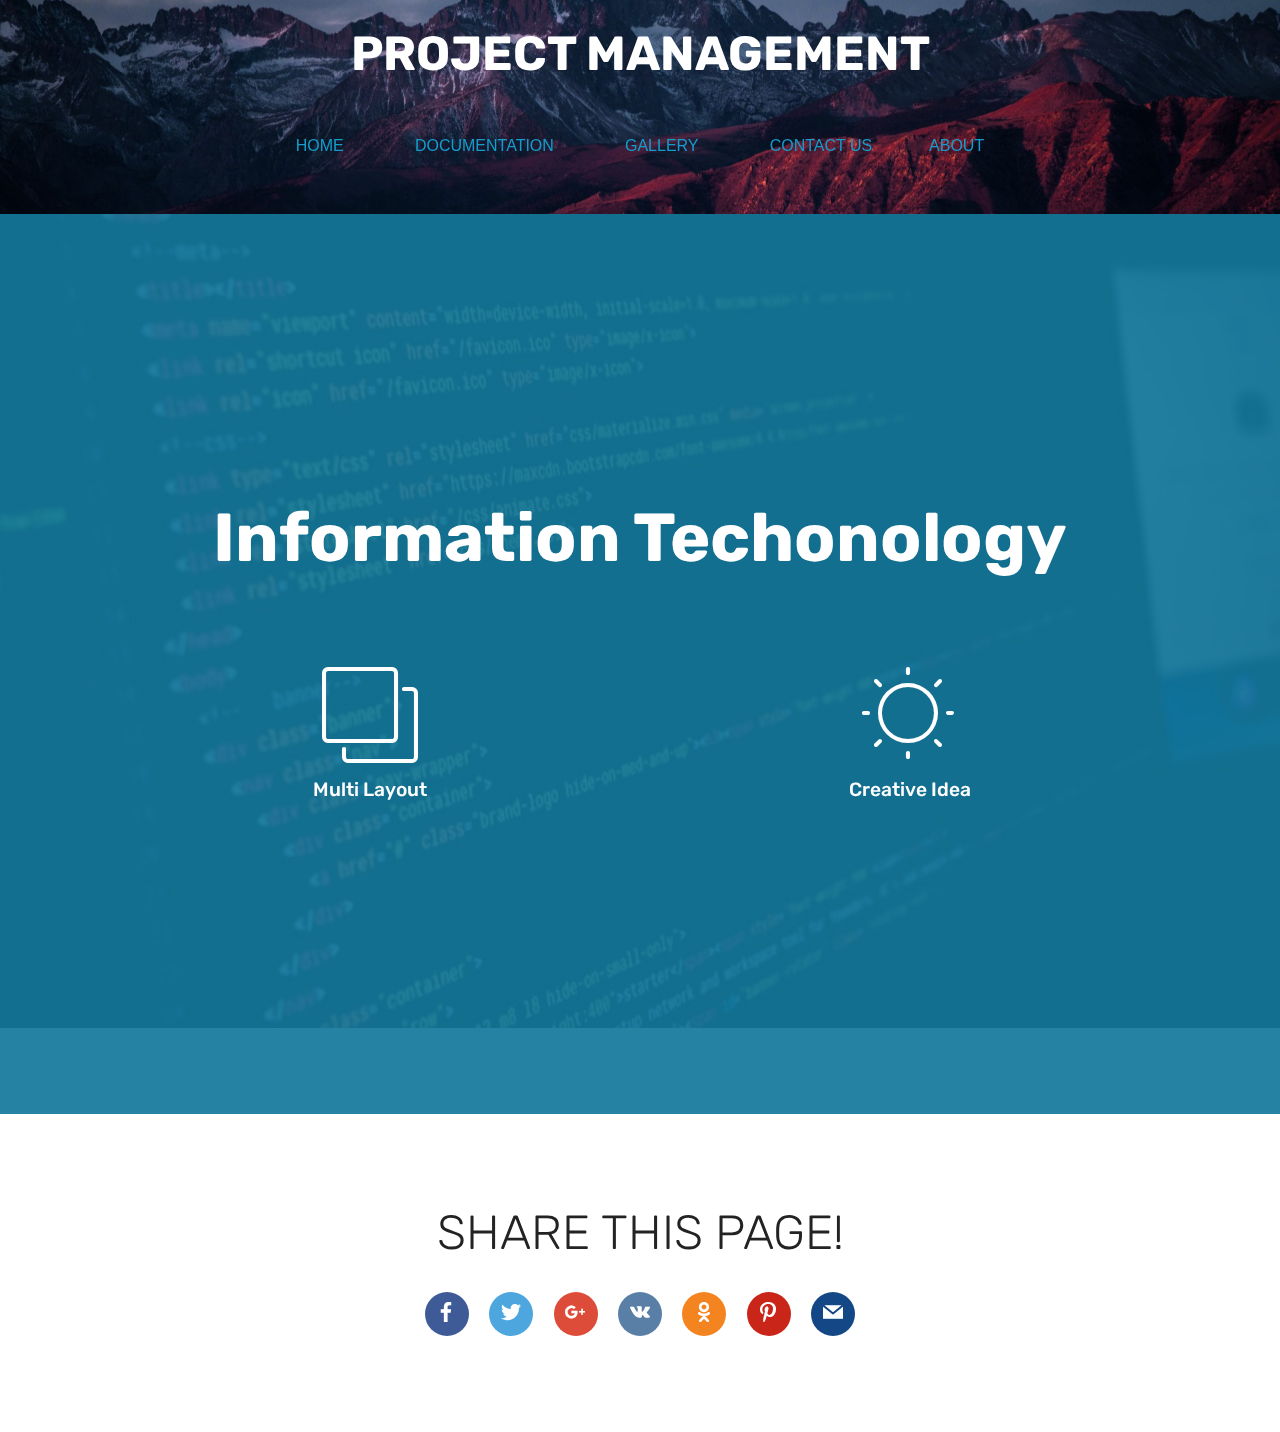
<file: index.html>
<!DOCTYPE html>
<html >
<head>
  <!-- Site made with Mobirise Website Builder v4.5.2, https://mobirise.com -->
  <meta charset="UTF-8">
  <meta http-equiv="X-UA-Compatible" content="IE=edge">
  <meta name="generator" content="Mobirise v4.5.2, mobirise.com">
  <meta name="viewport" content="width=device-width, initial-scale=1, minimum-scale=1">
  <link rel="shortcut icon" href="assets/images/logo4.png" type="image/x-icon">
  <meta name="description" content="">
  <title>Home</title>
  <link rel="stylesheet" href="assets/web/assets/mobirise-icons/mobirise-icons.css">
  <link rel="stylesheet" href="assets/tether/tether.min.css">
  <link rel="stylesheet" href="assets/bootstrap/css/bootstrap.min.css">
  <link rel="stylesheet" href="assets/bootstrap/css/bootstrap-grid.min.css">
  <link rel="stylesheet" href="assets/bootstrap/css/bootstrap-reboot.min.css">
  <link rel="stylesheet" href="assets/socicon/css/styles.css">
  <link rel="stylesheet" href="assets/theme/css/style.css">
  <link rel="stylesheet" href="assets/mobirise/css/mbr-additional.css" type="text/css">
  
  
  
</head>
<body>
<section class="mbr-section content5 cid-qErM61ddQ7 mbr-parallax-background" id="content5-9" data-rv-view="1480">

    

    <div class="mbr-overlay" style="opacity: 0; background-color: rgb(35, 35, 35);">
    </div>

    <div class="container">
        <div class="media-container-row">
            <div class="title col-12 col-md-8">
                <h3 class="align-center mbr-bold mbr-white pb-3 mbr-fonts-style display-2">PROJECT MANAGEMENT</h3>
                
                <p class="mbr-text align-center mbr-white pb-3 mbr-fonts-style display-7"></p><p><a href="index.html">HOME&nbsp;&nbsp;</a>&nbsp;&nbsp;&nbsp;&nbsp;&nbsp;&nbsp;&nbsp;&nbsp;&nbsp;&nbsp;&nbsp;&nbsp;&nbsp;&nbsp;<a href="Documentation.html">DOCUMENTATION&nbsp;&nbsp;</a> &nbsp;&nbsp;&nbsp;&nbsp;&nbsp;&nbsp;&nbsp;&nbsp;&nbsp;&nbsp; &nbsp; <a href="Gallery.html">GALLERY</a>&nbsp; &nbsp; &nbsp;&nbsp;&nbsp;&nbsp;&nbsp;&nbsp;&nbsp;&nbsp;&nbsp; &nbsp; <a href="Contact.html">CONTACT US</a>&nbsp;&nbsp;&nbsp;&nbsp;&nbsp; &nbsp; &nbsp;&nbsp; &nbsp; <a href="About.html">ABOUT</a></p><p></p><p>&nbsp; &nbsp; &nbsp; &nbsp; &nbsp; &nbsp; &nbsp; &nbsp; &nbsp; &nbsp; &nbsp; &nbsp; &nbsp; &nbsp;</p><p></p>
                
            </div>
        </div>
    </div>
</section>

<section class="engine"><a href="https://mobirise.co/b">web site creator</a></section><section class="header12 cid-qEs1uRGkA1 mbr-fullscreen mbr-parallax-background" id="header12-t" data-rv-view="1483">

    

    <div class="mbr-overlay" style="opacity: 0.9; background-color: rgb(15, 118, 153);">
    </div>

    <div class="container  ">
            <div class="media-container">
                <div class="col-md-12 align-center">
                    <h1 class="mbr-section-title pb-3 mbr-white mbr-bold mbr-fonts-style display-1">Information Techonology</h1>
                    
                    

                    <div class="icons-media-container mbr-white">
                        <div class="card col-12 col-md-6">
                            <div class="icon-block">
                            <a href="https://mobirise.com/">
                                <span class="mbri-layers mbr-iconfont" media-simple="true"></span>
                            </a>
                            </div>
                            <h5 class="mbr-fonts-style display-5">Multi Layout</h5>
                        </div>

                        <div class="card col-12 col-md-6">
                            <div class="icon-block">
                                <a href="https://mobirise.com/">
                                    <span class="mbri-sun mbr-iconfont" media-simple="true"></span>
                                </a>
                            </div>
                            <h5 class="mbr-fonts-style display-5">Creative Idea</h5>
                        </div>

                        

                        
                    </div>
                </div>
            </div>
    </div>

    
</section>

<section class="cid-qEsbwbRSij" id="social-buttons3-15" data-rv-view="1486">
    
    

    

    <div class="container">
        <div class="media-container-row">
            <div class="col-md-8 align-center">
                <h2 class="pb-3 mbr-section-title mbr-fonts-style display-2">SHARE THIS PAGE!</h2>
                <div>
                    <div class="mbr-social-likes">
                        <span class="btn btn-social socicon-bg-facebook facebook mx-2" title="Share link on Facebook">
                            <i class="socicon socicon-facebook"></i>
                        </span>
                        <span class="btn btn-social twitter socicon-bg-twitter mx-2" title="Share link on Twitter">
                            <i class="socicon socicon-twitter"></i>
                        </span>
                        <span class="btn btn-social plusone socicon-bg-googleplus mx-2" title="Share link on Google+">
                            <i class="socicon socicon-googleplus"></i>
                        </span>
                        <span class="btn btn-social vkontakte socicon-bg-vkontakte mx-2" title="Share link on VKontakte">
                            <i class="socicon socicon-vkontakte"></i>
                        </span>
                        <span class="btn btn-social odnoklassniki socicon-bg-odnoklassniki mx-2" title="Share link on Odnoklassniki">
                            <i class="socicon socicon-odnoklassniki"></i>
                        </span>
                        <span class="btn btn-social pinterest socicon-bg-pinterest mx-2" title="Share link on Pinterest">
                            <i class="socicon socicon-pinterest"></i>
                        </span>
                        <span class="btn btn-social mailru socicon-bg-mail mx-2" title="Share link on Mailru">
                            <i class="socicon socicon-mail"></i>
                        </span>
                    </div>
                </div>
            </div>
        </div>
    </div>
</section>


  <script src="assets/web/assets/jquery/jquery.min.js"></script>
  <script src="assets/popper/popper.min.js"></script>
  <script src="assets/tether/tether.min.js"></script>
  <script src="assets/bootstrap/js/bootstrap.min.js"></script>
  <script src="assets/smoothscroll/smooth-scroll.js"></script>
  <script src="assets/parallax/jarallax.min.js"></script>
  <script src="assets/sociallikes/social-likes.js"></script>
  <script src="assets/theme/js/script.js"></script>
  
  
</body>
</html>
</file>
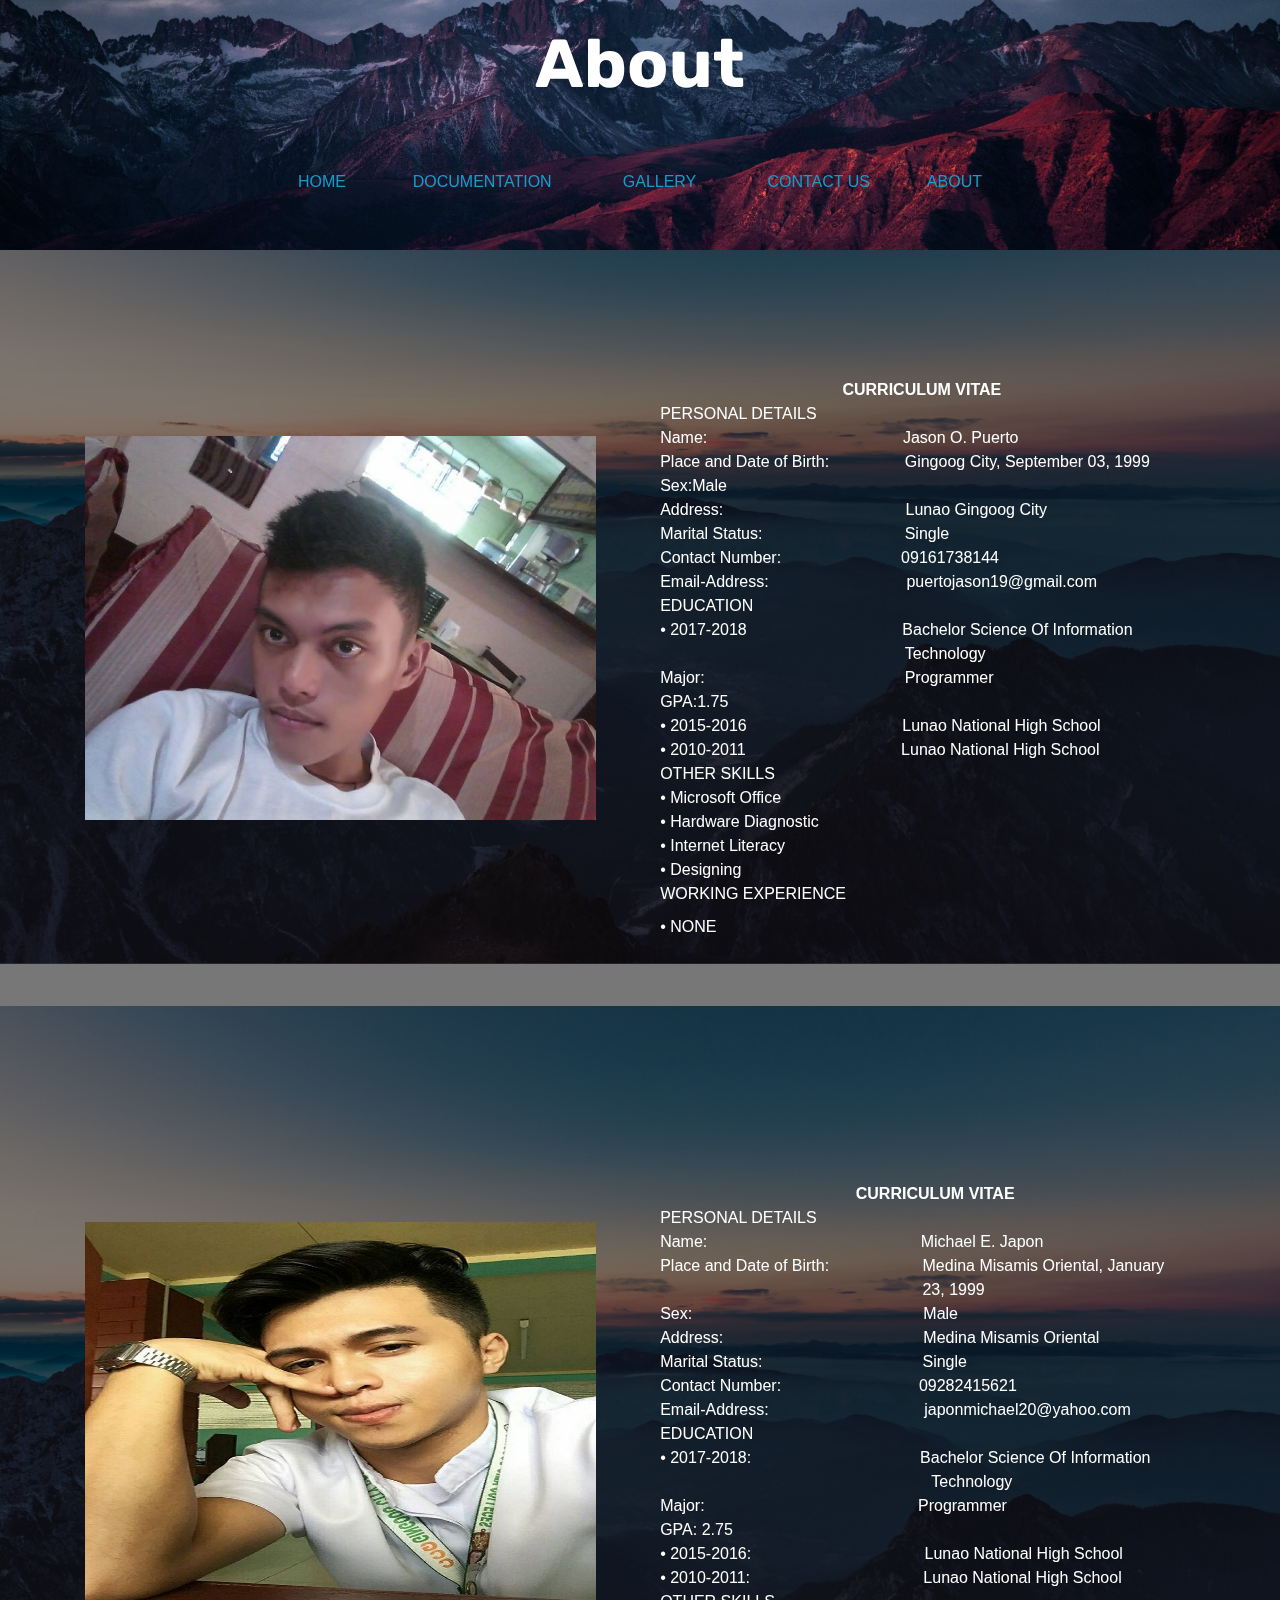
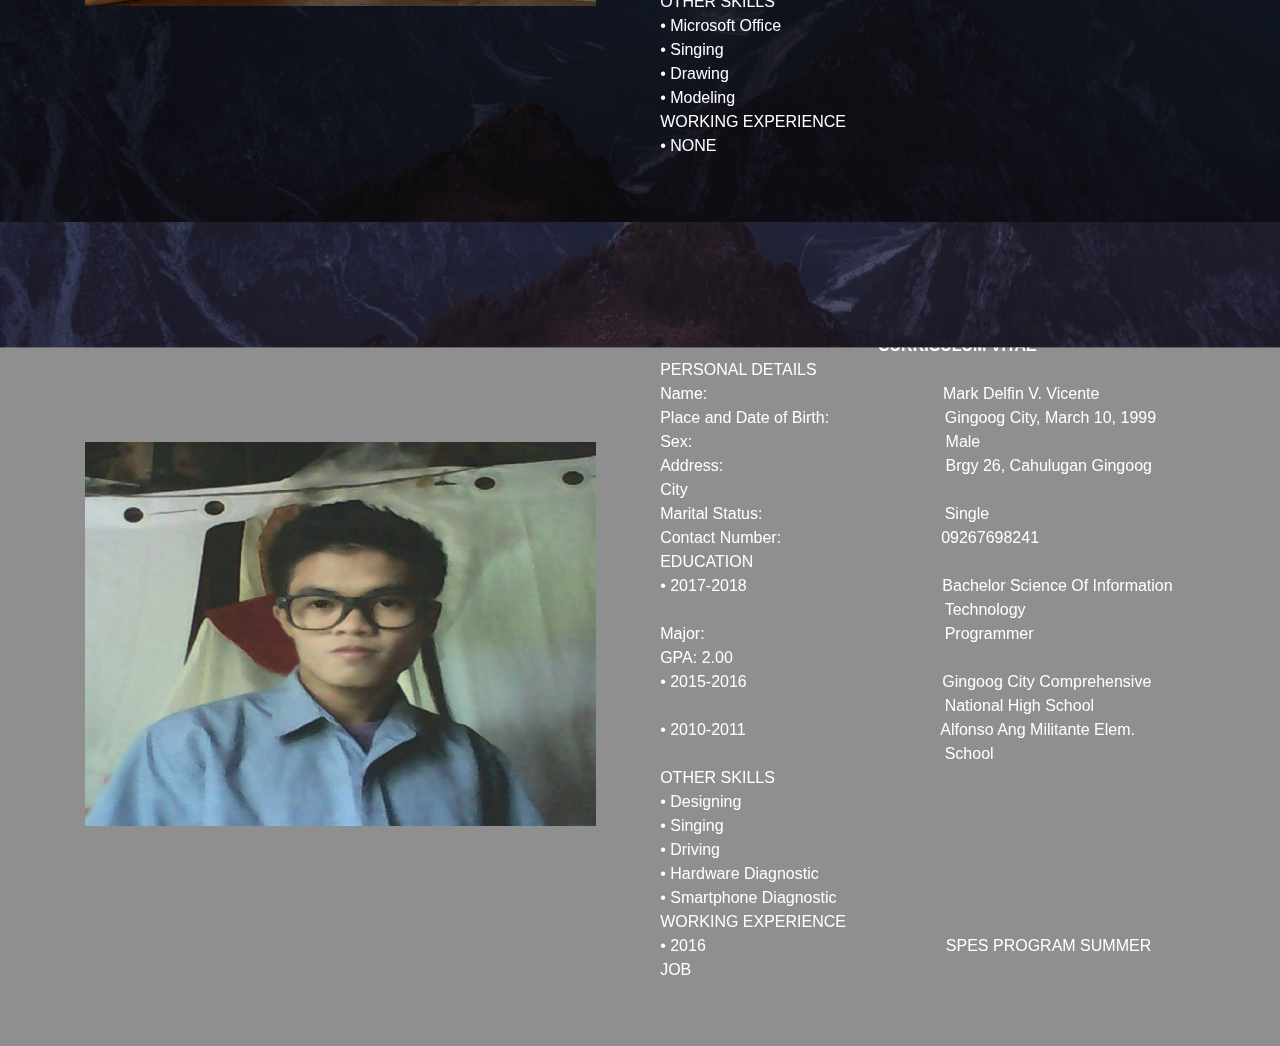
<file: About.html>
<!DOCTYPE html>
<html >
<head>
  <!-- Site made with Mobirise Website Builder v4.5.2, https://mobirise.com -->
  <meta charset="UTF-8">
  <meta http-equiv="X-UA-Compatible" content="IE=edge">
  <meta name="generator" content="Mobirise v4.5.2, mobirise.com">
  <meta name="viewport" content="width=device-width, initial-scale=1, minimum-scale=1">
  <link rel="shortcut icon" href="assets/images/logo4.png" type="image/x-icon">
  <meta name="description" content="">
  <title>About</title>
  <link rel="stylesheet" href="assets/tether/tether.min.css">
  <link rel="stylesheet" href="assets/bootstrap/css/bootstrap.min.css">
  <link rel="stylesheet" href="assets/bootstrap/css/bootstrap-grid.min.css">
  <link rel="stylesheet" href="assets/bootstrap/css/bootstrap-reboot.min.css">
  <link rel="stylesheet" href="assets/theme/css/style.css">
  <link rel="stylesheet" href="assets/mobirise/css/mbr-additional.css" type="text/css">
  
  
  
</head>
<body>
<section class="mbr-section content5 cid-qErVfjKyea mbr-parallax-background" id="content5-k" data-rv-view="1533">

    

    <div class="mbr-overlay" style="opacity: 0; background-color: rgb(35, 35, 35);">
    </div>

    <div class="container">
        <div class="media-container-row">
            <div class="title col-12 col-md-8">
                <h2 class="align-center mbr-bold mbr-white pb-3 mbr-fonts-style display-1"><p>About</p></h2>
                
                <p class="mbr-text align-center mbr-white pb-3 mbr-fonts-style display-7"></p><p><a href="index.html">HOME&nbsp;&nbsp;</a>&nbsp; &nbsp; &nbsp; &nbsp; &nbsp; &nbsp; &nbsp;<a href="Documentation.html">DOCUMENTATION</a> &nbsp; &nbsp; &nbsp; &nbsp; &nbsp; &nbsp; &nbsp; &nbsp;<a href="Gallery.html">GALLERY</a>&nbsp; &nbsp; &nbsp;&nbsp;&nbsp;&nbsp;&nbsp;&nbsp;&nbsp;&nbsp;&nbsp; &nbsp; <a href="Contact.html">CONTACT US</a>&nbsp;&nbsp;&nbsp;&nbsp;&nbsp; &nbsp; &nbsp;&nbsp; &nbsp; <a href="About.html">ABOUT</a></p><p></p><p>&nbsp; &nbsp; &nbsp; &nbsp; &nbsp; &nbsp; &nbsp; &nbsp; &nbsp; &nbsp; &nbsp; &nbsp; &nbsp; &nbsp;</p><p></p>
                
            </div>
        </div>
    </div>
</section>

<section class="engine"><a href="https://mobirise.co/j">design a website for free</a></section><section class="testimonials2 cid-qEs7dxbIuB mbr-parallax-background" id="testimonials2-11" data-rv-view="1536">

    

    <div class="mbr-overlay" style="opacity: 0.5; background-color: rgb(0, 0, 0);">
    </div>

    <div class="container">
        <div class="media-container-row">
            <div class="mbr-figure pr-lg-5" style="width: 100%;">
              <img src="assets/images/jason-960x720.jpg" alt="" title="" media-simple="true">
            </div>
            <div class="media-content px-3 align-self-center mbr-white py-2">
                    <p class="mbr-text testimonial-text mbr-fonts-style display-7"></p>
                    <p class="mbr-author-name pt-4 mb-2 mbr-fonts-style display-5"></p><p></p><p>&nbsp; &nbsp; &nbsp; &nbsp; &nbsp; &nbsp; &nbsp; &nbsp; &nbsp; &nbsp; &nbsp; &nbsp; &nbsp; &nbsp; &nbsp; </p><br><p>&nbsp;&nbsp;&nbsp;&nbsp;&nbsp;&nbsp;&nbsp;&nbsp;&nbsp;&nbsp;&nbsp;&nbsp;&nbsp;&nbsp;&nbsp;&nbsp;&nbsp;&nbsp;&nbsp;&nbsp;&nbsp;&nbsp;&nbsp;&nbsp;&nbsp;&nbsp;&nbsp;&nbsp;&nbsp;&nbsp;&nbsp;&nbsp;&nbsp;&nbsp;&nbsp;&nbsp;&nbsp; &nbsp; &nbsp;<strong>CURRICULUM VITAE
</strong><br>PERSONAL DETAILS
<br>Name:&nbsp;&nbsp;&nbsp;&nbsp;&nbsp;&nbsp;&nbsp;&nbsp;&nbsp;&nbsp;&nbsp;&nbsp;&nbsp;&nbsp;&nbsp;&nbsp;&nbsp;&nbsp;&nbsp;&nbsp;&nbsp;&nbsp;&nbsp;&nbsp;&nbsp;&nbsp;&nbsp;&nbsp;&nbsp;&nbsp;&nbsp;&nbsp;&nbsp;&nbsp;&nbsp;&nbsp;&nbsp;&nbsp;&nbsp;&nbsp;&nbsp;&nbsp;&nbsp;&nbsp;Jason O. Puerto
<br>Place and Date of Birth: &nbsp;&nbsp;&nbsp;&nbsp;&nbsp;&nbsp;&nbsp;&nbsp;&nbsp;&nbsp;&nbsp;&nbsp;&nbsp;&nbsp;&nbsp;&nbsp;Gingoog City, September 03, 1999
<br>Sex:Male
<br>Address:&nbsp;&nbsp;&nbsp;&nbsp;&nbsp;&nbsp;&nbsp;&nbsp;&nbsp;&nbsp;&nbsp;&nbsp;&nbsp;&nbsp;&nbsp;&nbsp;&nbsp;&nbsp;&nbsp;&nbsp;&nbsp;&nbsp;&nbsp;&nbsp;&nbsp;&nbsp;&nbsp;&nbsp;&nbsp;&nbsp;&nbsp;&nbsp;&nbsp;&nbsp;&nbsp;&nbsp;&nbsp;&nbsp;&nbsp;&nbsp;&nbsp;Lunao Gingoog City 
<br>Marital Status:&nbsp;&nbsp;&nbsp;&nbsp;&nbsp;&nbsp;&nbsp;&nbsp;&nbsp;&nbsp;&nbsp;&nbsp;&nbsp;&nbsp;&nbsp;&nbsp;&nbsp;&nbsp;&nbsp;&nbsp;&nbsp;&nbsp;&nbsp;&nbsp;&nbsp;&nbsp;&nbsp;&nbsp;&nbsp;&nbsp;&nbsp;&nbsp;Single
<br>Contact Number:&nbsp;&nbsp;&nbsp;&nbsp;&nbsp;&nbsp;&nbsp;&nbsp;&nbsp;&nbsp;&nbsp;&nbsp;&nbsp;&nbsp;&nbsp;&nbsp;&nbsp;&nbsp;&nbsp;&nbsp;&nbsp;&nbsp;&nbsp;&nbsp;&nbsp;&nbsp;&nbsp;09161738144
<br>Email-Address:&nbsp;&nbsp;&nbsp;&nbsp;&nbsp;&nbsp;&nbsp;&nbsp;&nbsp;&nbsp;&nbsp;&nbsp;&nbsp;&nbsp;&nbsp;&nbsp;&nbsp;&nbsp;&nbsp;&nbsp;&nbsp;&nbsp;&nbsp;&nbsp;&nbsp;&nbsp;&nbsp;&nbsp;&nbsp;&nbsp;&nbsp;puertojason19@gmail.com
<br>EDUCATION
<br>•	2017-2018&nbsp;&nbsp;&nbsp;&nbsp;&nbsp;&nbsp;&nbsp;&nbsp;&nbsp;&nbsp;&nbsp;&nbsp;&nbsp;&nbsp;&nbsp;&nbsp;&nbsp;&nbsp;&nbsp;&nbsp;&nbsp;&nbsp;&nbsp;&nbsp;&nbsp;&nbsp;&nbsp;&nbsp;&nbsp;&nbsp;&nbsp;&nbsp;&nbsp;&nbsp;&nbsp;Bachelor Science Of Information &nbsp;&nbsp;&nbsp;&nbsp;&nbsp;&nbsp;&nbsp;&nbsp;&nbsp;&nbsp;&nbsp;&nbsp;&nbsp;&nbsp;&nbsp;&nbsp;&nbsp;&nbsp;&nbsp;&nbsp;&nbsp;&nbsp;&nbsp;&nbsp;&nbsp;&nbsp;&nbsp;&nbsp;&nbsp;&nbsp;&nbsp;&nbsp;&nbsp;&nbsp;&nbsp;&nbsp;&nbsp;&nbsp;&nbsp;&nbsp;&nbsp;&nbsp;&nbsp;&nbsp;&nbsp;&nbsp;&nbsp;&nbsp;&nbsp;&nbsp;&nbsp;&nbsp;&nbsp;&nbsp;&nbsp;Technology
<br>   	Major:&nbsp;&nbsp;&nbsp;&nbsp;&nbsp;&nbsp;&nbsp;&nbsp;&nbsp;&nbsp;&nbsp;&nbsp;&nbsp;&nbsp;&nbsp;&nbsp;&nbsp;&nbsp;&nbsp;&nbsp;&nbsp;&nbsp;&nbsp;&nbsp;&nbsp;&nbsp;&nbsp;&nbsp;&nbsp;&nbsp;&nbsp;&nbsp;&nbsp;&nbsp;&nbsp;&nbsp;&nbsp;&nbsp;&nbsp;&nbsp;&nbsp; &nbsp; &nbsp;Programmer 
<br>        GPA:1.75
<br>•	2015-2016&nbsp;&nbsp;&nbsp;&nbsp;&nbsp;&nbsp;&nbsp;&nbsp;&nbsp;&nbsp;&nbsp;&nbsp;&nbsp;&nbsp;&nbsp;&nbsp;&nbsp;&nbsp;&nbsp;&nbsp;&nbsp;&nbsp;&nbsp;&nbsp;&nbsp;&nbsp;&nbsp;&nbsp;&nbsp;&nbsp;&nbsp;&nbsp;&nbsp;&nbsp;&nbsp;Lunao National High School
<br>•	2010-2011&nbsp;&nbsp;&nbsp;&nbsp;&nbsp;&nbsp;&nbsp;&nbsp;&nbsp;&nbsp;&nbsp;&nbsp;&nbsp;&nbsp;&nbsp;&nbsp;&nbsp;&nbsp;&nbsp;&nbsp;&nbsp;&nbsp;&nbsp;&nbsp;&nbsp;&nbsp;&nbsp;&nbsp;&nbsp;&nbsp;&nbsp;&nbsp;&nbsp;&nbsp;&nbsp;Lunao National High School
<br>OTHER SKILLS
<br>•	Microsoft Office
<br>•	Hardware Diagnostic
<br>•	Internet Literacy 
<br>•	Designing
<br>WORKING EXPERIENCE
<br>•	NONE<span style="font-weight: normal; font-size: 1.5rem;"><br></span></p><p></p><br><p></p><p></p><p></p><p></p>
                    <p class="mbr-author-desc mbr-fonts-style display-7"></p>
            </div>
        </div>
    </div>
</section>

<section class="testimonials2 cid-qEs9hvJckM" id="testimonials2-13" data-rv-view="1539">

    

    <div class="mbr-overlay" style="opacity: 0.5; background-color: rgb(0, 0, 0);">
    </div>

    <div class="container">
        <div class="media-container-row">
            <div class="mbr-figure pr-lg-5" style="width: 100%;">
              <img src="assets/images/michael-960x720.jpg" alt="" title="" media-simple="true">
            </div>
            <div class="media-content px-3 align-self-center mbr-white py-2">
                    <p class="mbr-text testimonial-text mbr-fonts-style display-7"></p><p><span style="font-style: normal;"><br></span><br>&nbsp;&nbsp;&nbsp;&nbsp;&nbsp;&nbsp;&nbsp;&nbsp;&nbsp;&nbsp;&nbsp;&nbsp;<br><span style="font-style: normal;">&nbsp; &nbsp; &nbsp; &nbsp; &nbsp; &nbsp; &nbsp; &nbsp; &nbsp; &nbsp; &nbsp; &nbsp; &nbsp; &nbsp;</span>&nbsp;&nbsp;&nbsp;&nbsp;&nbsp;&nbsp;&nbsp;</p><br><p></p><p>&nbsp;&nbsp;&nbsp;&nbsp;&nbsp;&nbsp;&nbsp;&nbsp;&nbsp;&nbsp;&nbsp;&nbsp;&nbsp;&nbsp;&nbsp;&nbsp;&nbsp;&nbsp;&nbsp;&nbsp;&nbsp;&nbsp;&nbsp;&nbsp;&nbsp;&nbsp;&nbsp;&nbsp;&nbsp;&nbsp;&nbsp;&nbsp;&nbsp;&nbsp;&nbsp;&nbsp;&nbsp;&nbsp;&nbsp;&nbsp;&nbsp;&nbsp;&nbsp;&nbsp;<span style="font-style: normal;"><strong>CURRICULUM VITAE
</strong><br>PERSONAL DETAILS
<br>Name:	</span>&nbsp;&nbsp;&nbsp;&nbsp;&nbsp;&nbsp;&nbsp;&nbsp;&nbsp;&nbsp;&nbsp;&nbsp;&nbsp;&nbsp;&nbsp;&nbsp;&nbsp;&nbsp;&nbsp;&nbsp;&nbsp;&nbsp;&nbsp;&nbsp;&nbsp;&nbsp;&nbsp;&nbsp;&nbsp;&nbsp;&nbsp;&nbsp;&nbsp;&nbsp;&nbsp;&nbsp;&nbsp;&nbsp;&nbsp;&nbsp;&nbsp;&nbsp;&nbsp;&nbsp;<span style="font-style: normal;">&nbsp; &nbsp;Michael E. Japon
<br>Place and Date of Birth: </span>&nbsp; &nbsp; &nbsp; &nbsp; &nbsp; &nbsp; &nbsp; &nbsp; &nbsp; &nbsp;&nbsp;<span style="font-style: normal;">Medina Misamis Oriental, January </span>&nbsp;&nbsp;&nbsp;&nbsp;&nbsp;&nbsp;&nbsp;&nbsp;&nbsp;&nbsp;&nbsp;&nbsp;&nbsp;&nbsp;&nbsp;&nbsp;&nbsp;&nbsp;&nbsp;&nbsp;&nbsp;&nbsp;&nbsp;&nbsp;&nbsp;&nbsp;&nbsp;&nbsp;&nbsp;&nbsp;&nbsp;&nbsp;&nbsp;&nbsp;&nbsp;&nbsp;&nbsp;&nbsp;&nbsp;&nbsp;&nbsp;&nbsp;&nbsp;&nbsp;&nbsp;&nbsp;&nbsp;&nbsp;&nbsp;&nbsp;&nbsp;&nbsp;&nbsp; &nbsp; &nbsp; &nbsp;<span style="font-style: normal;">23,&nbsp;</span><span style="font-style: normal;">1999
<br>Sex:	</span>&nbsp; &nbsp; &nbsp; &nbsp; &nbsp; &nbsp; &nbsp; &nbsp; &nbsp; &nbsp; &nbsp; &nbsp; &nbsp; &nbsp; &nbsp; &nbsp; &nbsp; &nbsp; &nbsp; &nbsp; &nbsp; &nbsp; &nbsp; &nbsp; &nbsp;&nbsp;<span style="font-style: normal;">&nbsp;Male
<br>Address:	</span>&nbsp; &nbsp; &nbsp; &nbsp; &nbsp; &nbsp; &nbsp; &nbsp; &nbsp; &nbsp; &nbsp; &nbsp; &nbsp; &nbsp; &nbsp; &nbsp; &nbsp; &nbsp; &nbsp; &nbsp; &nbsp; &nbsp;<span style="font-style: normal;">&nbsp;Medina Misamis Oriental 
<br>Marital Status:	</span>&nbsp; &nbsp; &nbsp; &nbsp; &nbsp; &nbsp; &nbsp; &nbsp; &nbsp; &nbsp; &nbsp; &nbsp; &nbsp; &nbsp; &nbsp; &nbsp; &nbsp; &nbsp;<span style="font-style: normal;">Single
<br>Contact Number:	</span>&nbsp; &nbsp; &nbsp; &nbsp; &nbsp; &nbsp; &nbsp; &nbsp; &nbsp; &nbsp; &nbsp; &nbsp; &nbsp; &nbsp;&nbsp;<span style="font-style: normal;">&nbsp; 09282415621
<br>Email-Address:</span>&nbsp;&nbsp;&nbsp;&nbsp;&nbsp;&nbsp;&nbsp;&nbsp;&nbsp;&nbsp;&nbsp;&nbsp;&nbsp;&nbsp;&nbsp;&nbsp;&nbsp;&nbsp;&nbsp;&nbsp;&nbsp;&nbsp;&nbsp;&nbsp;&nbsp;&nbsp;&nbsp;&nbsp;&nbsp; <span style="font-style: normal;">&nbsp; &nbsp; &nbsp;japonmichael20@yahoo.com
<br>EDUCATION
<br>•	2017-2018:</span>&nbsp; &nbsp; &nbsp; &nbsp; &nbsp; &nbsp; &nbsp; &nbsp; &nbsp; &nbsp; &nbsp; &nbsp; &nbsp; &nbsp; &nbsp; &nbsp; &nbsp; &nbsp; &nbsp;&nbsp;<span style="font-style: normal;">Bachelor Science Of Information </span>&nbsp; &nbsp; &nbsp; &nbsp; &nbsp; &nbsp; &nbsp; &nbsp; &nbsp; &nbsp; &nbsp; &nbsp; &nbsp; &nbsp; &nbsp; &nbsp; &nbsp; &nbsp; &nbsp; &nbsp; &nbsp; &nbsp; &nbsp; &nbsp; &nbsp; &nbsp; &nbsp; &nbsp; &nbsp; &nbsp; &nbsp; &nbsp; &nbsp; &nbsp;<span style="font-style: normal;">Technology
<br>	Major:	</span>&nbsp; &nbsp; &nbsp; &nbsp; &nbsp; &nbsp; &nbsp; &nbsp; &nbsp; &nbsp; &nbsp; &nbsp; &nbsp; &nbsp; &nbsp; &nbsp; &nbsp; &nbsp; &nbsp; &nbsp; &nbsp; &nbsp; &nbsp; <span style="font-style: normal;">&nbsp;Programmer
<br>	GPA: 			2.75
<br>•	2015-2016:	</span>&nbsp; &nbsp; &nbsp; &nbsp; &nbsp; &nbsp; &nbsp; &nbsp; &nbsp; &nbsp; &nbsp; &nbsp; &nbsp; &nbsp; &nbsp; &nbsp; &nbsp; &nbsp; &nbsp;&nbsp;<span style="font-style: normal;">Lunao National High School
<br>•	2010-2011:	</span>&nbsp; &nbsp; &nbsp; &nbsp; &nbsp; &nbsp; &nbsp; &nbsp; &nbsp; &nbsp; &nbsp; &nbsp; &nbsp; &nbsp; &nbsp; &nbsp; &nbsp; &nbsp; &nbsp;<span style="font-style: normal;">&nbsp;Lunao National High School
<br>OTHER SKILLS
<br>•	Microsoft Office
<br>•	Singing
<br>•	Drawing
<br>•	Modeling
<br>WORKING EXPERIENCE
<br>•	NONE</span></p><p></p><p></p>
                    <p class="mbr-author-name pt-4 mb-2 mbr-fonts-style display-7"></p>
                    <p class="mbr-author-desc mbr-fonts-style display-7"></p>
            </div>
        </div>
    </div>
</section>

<section class="testimonials2 cid-qEsdzdoHd8 mbr-parallax-background" id="testimonials2-16" data-rv-view="1542">

    

    <div class="mbr-overlay" style="opacity: 0.4; background-color: rgb(0, 0, 0);">
    </div>

    <div class="container">
        <div class="media-container-row">
            <div class="mbr-figure pr-lg-5" style="width: 100%;">
              <img src="assets/images/mark-960x720.jpg" alt="" title="" media-simple="true">
            </div>
            <div class="media-content px-3 align-self-center mbr-white py-2">
                    <p class="mbr-text testimonial-text mbr-fonts-style display-7"></p><p>&nbsp;&nbsp;&nbsp;&nbsp;&nbsp;&nbsp;&nbsp;&nbsp;&nbsp;&nbsp;&nbsp;&nbsp;&nbsp;&nbsp;&nbsp;&nbsp;&nbsp;&nbsp;&nbsp;&nbsp;&nbsp;&nbsp;&nbsp;&nbsp;&nbsp;&nbsp;&nbsp;&nbsp;&nbsp;&nbsp;&nbsp;&nbsp;&nbsp;&nbsp;&nbsp;&nbsp;</p><br><br><p>&nbsp;&nbsp;&nbsp;&nbsp;&nbsp;&nbsp;&nbsp;&nbsp;&nbsp;&nbsp;&nbsp;&nbsp;&nbsp;&nbsp;&nbsp;&nbsp;&nbsp;&nbsp;&nbsp;&nbsp;&nbsp;&nbsp;&nbsp;&nbsp;&nbsp;&nbsp;&nbsp;&nbsp;&nbsp;&nbsp;&nbsp;&nbsp;&nbsp;&nbsp;&nbsp;&nbsp;&nbsp;&nbsp;&nbsp;&nbsp;&nbsp; &nbsp; &nbsp; &nbsp;&nbsp;&nbsp;<strong>CURRICULUM VITAE
</strong><br><span style="font-style: normal;">PERSONAL DETAILS
<br>Name: </span>&nbsp;&nbsp;&nbsp;&nbsp;&nbsp;&nbsp;&nbsp;&nbsp;&nbsp;&nbsp;&nbsp;&nbsp;&nbsp;&nbsp;&nbsp;&nbsp;&nbsp;&nbsp;&nbsp;&nbsp;&nbsp;&nbsp;&nbsp;&nbsp;&nbsp;&nbsp;&nbsp;&nbsp;&nbsp;&nbsp;&nbsp;&nbsp;&nbsp;&nbsp;&nbsp;&nbsp;&nbsp;&nbsp;&nbsp;&nbsp;&nbsp;&nbsp;&nbsp;&nbsp;&nbsp;&nbsp;&nbsp;&nbsp;<span style="font-style: normal;">&nbsp; &nbsp; Mark Delfin V. Vicente
<br>Place and Date of Birth: </span>&nbsp;&nbsp;&nbsp;&nbsp;&nbsp;&nbsp;&nbsp;&nbsp;&nbsp;&nbsp;&nbsp;&nbsp;&nbsp;&nbsp;&nbsp;&nbsp;&nbsp;&nbsp;&nbsp;&nbsp;&nbsp;&nbsp;<span style="font-style: normal;">&nbsp; &nbsp;Gingoog City, March 10, 1999
<br>Sex:	</span>&nbsp;&nbsp;&nbsp;&nbsp;&nbsp;&nbsp;&nbsp;&nbsp;&nbsp;&nbsp;&nbsp;&nbsp;&nbsp;&nbsp;&nbsp;&nbsp;&nbsp;&nbsp;&nbsp;&nbsp;&nbsp;&nbsp;&nbsp;&nbsp;&nbsp;&nbsp;&nbsp;&nbsp;&nbsp;&nbsp;&nbsp;&nbsp;&nbsp;&nbsp;&nbsp;&nbsp;&nbsp;&nbsp;&nbsp;&nbsp;&nbsp;&nbsp;&nbsp;&nbsp;&nbsp;&nbsp;&nbsp;&nbsp;&nbsp;&nbsp;&nbsp;&nbsp;&nbsp;<span style="font-style: normal;">&nbsp; &nbsp;Male
<br>Address:	</span>&nbsp;&nbsp;&nbsp;&nbsp;&nbsp;&nbsp;&nbsp;&nbsp;&nbsp;&nbsp;&nbsp;&nbsp;&nbsp;&nbsp;&nbsp;&nbsp;&nbsp;&nbsp;&nbsp;&nbsp;&nbsp;&nbsp;&nbsp;&nbsp;&nbsp;&nbsp;&nbsp;&nbsp;&nbsp;&nbsp;&nbsp;&nbsp;&nbsp;&nbsp;&nbsp;&nbsp;&nbsp;&nbsp;&nbsp;&nbsp;&nbsp;&nbsp;&nbsp;&nbsp;&nbsp;&nbsp;<span style="font-style: normal;">&nbsp; &nbsp;Brgy 26, Cahulugan  Gingoog City 
<br>Marital Status: </span>&nbsp;&nbsp;&nbsp;&nbsp;&nbsp;&nbsp;&nbsp;&nbsp;&nbsp;&nbsp;&nbsp;&nbsp;&nbsp;&nbsp;&nbsp;&nbsp;&nbsp;&nbsp;&nbsp;&nbsp;&nbsp;&nbsp;&nbsp;&nbsp;&nbsp;&nbsp;&nbsp;&nbsp;&nbsp;&nbsp;&nbsp;&nbsp;&nbsp; &nbsp; &nbsp;<span style="font-style: normal;">&nbsp; &nbsp;Single
<br>Contact Number: </span>&nbsp;&nbsp;&nbsp;&nbsp;&nbsp;&nbsp;&nbsp;&nbsp;&nbsp;&nbsp;&nbsp;&nbsp;&nbsp;&nbsp;&nbsp;&nbsp;&nbsp;&nbsp;&nbsp;&nbsp;&nbsp;&nbsp;&nbsp;&nbsp;&nbsp;&nbsp;&nbsp;&nbsp;&nbsp; &nbsp; &nbsp;<span style="font-style: normal;">&nbsp; 09267698241
<br>EDUCATION
<br>•	2017-2018	</span>&nbsp;&nbsp;&nbsp;&nbsp;&nbsp;&nbsp;&nbsp;&nbsp;&nbsp;&nbsp;&nbsp;&nbsp;&nbsp;&nbsp;&nbsp;&nbsp;&nbsp;&nbsp;&nbsp;&nbsp;&nbsp;&nbsp;&nbsp;&nbsp;&nbsp;&nbsp;&nbsp;&nbsp;&nbsp;&nbsp;&nbsp;&nbsp;&nbsp;&nbsp;&nbsp;&nbsp;&nbsp;&nbsp;&nbsp;&nbsp;&nbsp;&nbsp;<span style="font-style: normal;">&nbsp;Bachelor Science Of Information </span>&nbsp;&nbsp;&nbsp;&nbsp;&nbsp;&nbsp;&nbsp;&nbsp;&nbsp;&nbsp;&nbsp;&nbsp;&nbsp;&nbsp;&nbsp;&nbsp;&nbsp;&nbsp;&nbsp;&nbsp;&nbsp;&nbsp;&nbsp;&nbsp;&nbsp;&nbsp;&nbsp;&nbsp;&nbsp;&nbsp;&nbsp;&nbsp;&nbsp;&nbsp;&nbsp;&nbsp;&nbsp;&nbsp;&nbsp;&nbsp;&nbsp;&nbsp;&nbsp;&nbsp;&nbsp;&nbsp;&nbsp;&nbsp;&nbsp;&nbsp;&nbsp;&nbsp;&nbsp;&nbsp;&nbsp;&nbsp;&nbsp;&nbsp;&nbsp;&nbsp;&nbsp;&nbsp;&nbsp;&nbsp;<span style="font-style: normal;">Technology
<br>    	Major: </span>&nbsp;&nbsp;&nbsp;&nbsp;&nbsp;&nbsp;&nbsp;&nbsp;&nbsp;&nbsp;&nbsp;&nbsp;&nbsp;&nbsp;&nbsp;&nbsp;&nbsp;&nbsp;&nbsp;&nbsp;&nbsp;&nbsp;&nbsp;&nbsp;&nbsp;&nbsp;&nbsp;&nbsp;&nbsp;&nbsp;&nbsp;&nbsp;&nbsp;&nbsp;&nbsp;&nbsp;&nbsp;&nbsp;&nbsp;&nbsp;&nbsp;&nbsp;&nbsp;&nbsp;&nbsp;&nbsp;&nbsp;&nbsp;&nbsp;&nbsp;&nbsp;&nbsp;<span style="font-style: normal;">			Programmer 
<br>    	GPA: 			2.00
<br>•	2015-2016 </span>&nbsp;&nbsp;&nbsp;&nbsp;&nbsp;&nbsp;&nbsp;&nbsp;&nbsp;&nbsp;&nbsp;&nbsp;&nbsp;&nbsp;&nbsp;&nbsp;&nbsp;&nbsp;&nbsp;&nbsp;&nbsp;&nbsp;&nbsp;&nbsp;&nbsp;&nbsp;&nbsp;&nbsp;&nbsp;&nbsp;&nbsp;&nbsp;&nbsp;&nbsp;&nbsp;&nbsp;&nbsp;&nbsp;&nbsp;&nbsp;&nbsp;&nbsp;<span style="font-style: normal;">&nbsp;Gingoog City Comprehensive </span>&nbsp;&nbsp;&nbsp;&nbsp;&nbsp;&nbsp;&nbsp;&nbsp;&nbsp;&nbsp;&nbsp;&nbsp;&nbsp;&nbsp;&nbsp;&nbsp;&nbsp;&nbsp;&nbsp;&nbsp;&nbsp;&nbsp;&nbsp;&nbsp;&nbsp;&nbsp;&nbsp;&nbsp;&nbsp;&nbsp;&nbsp;&nbsp;&nbsp;&nbsp;&nbsp;&nbsp;&nbsp;&nbsp;&nbsp;&nbsp;&nbsp;&nbsp;&nbsp;&nbsp;&nbsp;&nbsp;&nbsp;&nbsp;&nbsp;&nbsp;&nbsp;&nbsp;&nbsp;&nbsp;&nbsp;&nbsp;&nbsp;&nbsp;&nbsp;&nbsp;&nbsp;&nbsp;&nbsp;&nbsp;<span style="font-style: normal;">National High School
<br>•	2010-2011 </span>&nbsp;&nbsp;&nbsp;&nbsp;&nbsp;&nbsp;&nbsp;&nbsp;&nbsp;&nbsp;&nbsp;&nbsp;&nbsp;&nbsp;&nbsp;&nbsp;&nbsp;&nbsp;&nbsp;&nbsp;&nbsp;&nbsp;&nbsp;&nbsp;&nbsp;&nbsp;&nbsp;&nbsp;&nbsp;&nbsp;&nbsp;&nbsp;&nbsp;&nbsp;&nbsp;&nbsp;&nbsp; &nbsp; &nbsp;&nbsp;<span style="font-style: normal;">     		Alfonso Ang Militante Elem. </span>&nbsp;&nbsp;&nbsp;&nbsp;&nbsp;&nbsp;&nbsp;&nbsp;&nbsp;&nbsp;&nbsp;&nbsp;&nbsp;&nbsp;&nbsp;&nbsp;&nbsp;&nbsp;&nbsp;&nbsp;&nbsp;&nbsp;&nbsp;&nbsp;&nbsp;&nbsp;&nbsp;&nbsp;&nbsp;&nbsp;&nbsp;&nbsp;&nbsp;&nbsp;&nbsp;&nbsp;&nbsp;&nbsp;&nbsp;&nbsp;&nbsp;&nbsp;&nbsp;&nbsp;&nbsp;&nbsp;&nbsp;&nbsp;&nbsp;&nbsp;&nbsp;&nbsp;&nbsp;&nbsp;&nbsp;&nbsp;&nbsp;&nbsp;&nbsp;&nbsp;&nbsp;&nbsp;&nbsp;&nbsp;<span style="font-style: normal;">School
<br>OTHER SKILLS
<br>•	Designing 
<br>•	Singing 
<br>•	Driving
<br>•	Hardware Diagnostic
<br>•	Smartphone Diagnostic
<br>WORKING EXPERIENCE
<br>•	2016 </span>&nbsp;&nbsp;&nbsp;&nbsp;&nbsp;&nbsp;&nbsp;&nbsp;&nbsp;&nbsp;&nbsp;&nbsp;&nbsp;&nbsp;&nbsp;&nbsp;&nbsp;&nbsp;&nbsp;&nbsp;&nbsp;&nbsp;&nbsp;&nbsp;&nbsp;&nbsp;&nbsp;&nbsp;&nbsp;&nbsp;&nbsp;&nbsp;&nbsp;&nbsp;&nbsp;&nbsp;&nbsp;&nbsp;&nbsp;&nbsp;&nbsp;&nbsp;&nbsp;&nbsp;&nbsp;&nbsp;&nbsp;&nbsp;&nbsp;&nbsp;&nbsp;&nbsp;<span style="font-style: normal;">                	SPES PROGRAM SUMMER JOB</span> &nbsp;<br></p><p></p>
                    <p class="mbr-author-name pt-4 mb-2 mbr-fonts-style display-7"></p>
                    <p class="mbr-author-desc mbr-fonts-style display-7"></p>
            </div>
        </div>
    </div>
</section>


  <script src="assets/web/assets/jquery/jquery.min.js"></script>
  <script src="assets/popper/popper.min.js"></script>
  <script src="assets/tether/tether.min.js"></script>
  <script src="assets/bootstrap/js/bootstrap.min.js"></script>
  <script src="assets/smoothscroll/smooth-scroll.js"></script>
  <script src="assets/parallax/jarallax.min.js"></script>
  <script src="assets/theme/js/script.js"></script>
  
  
</body>
</html>
</file>
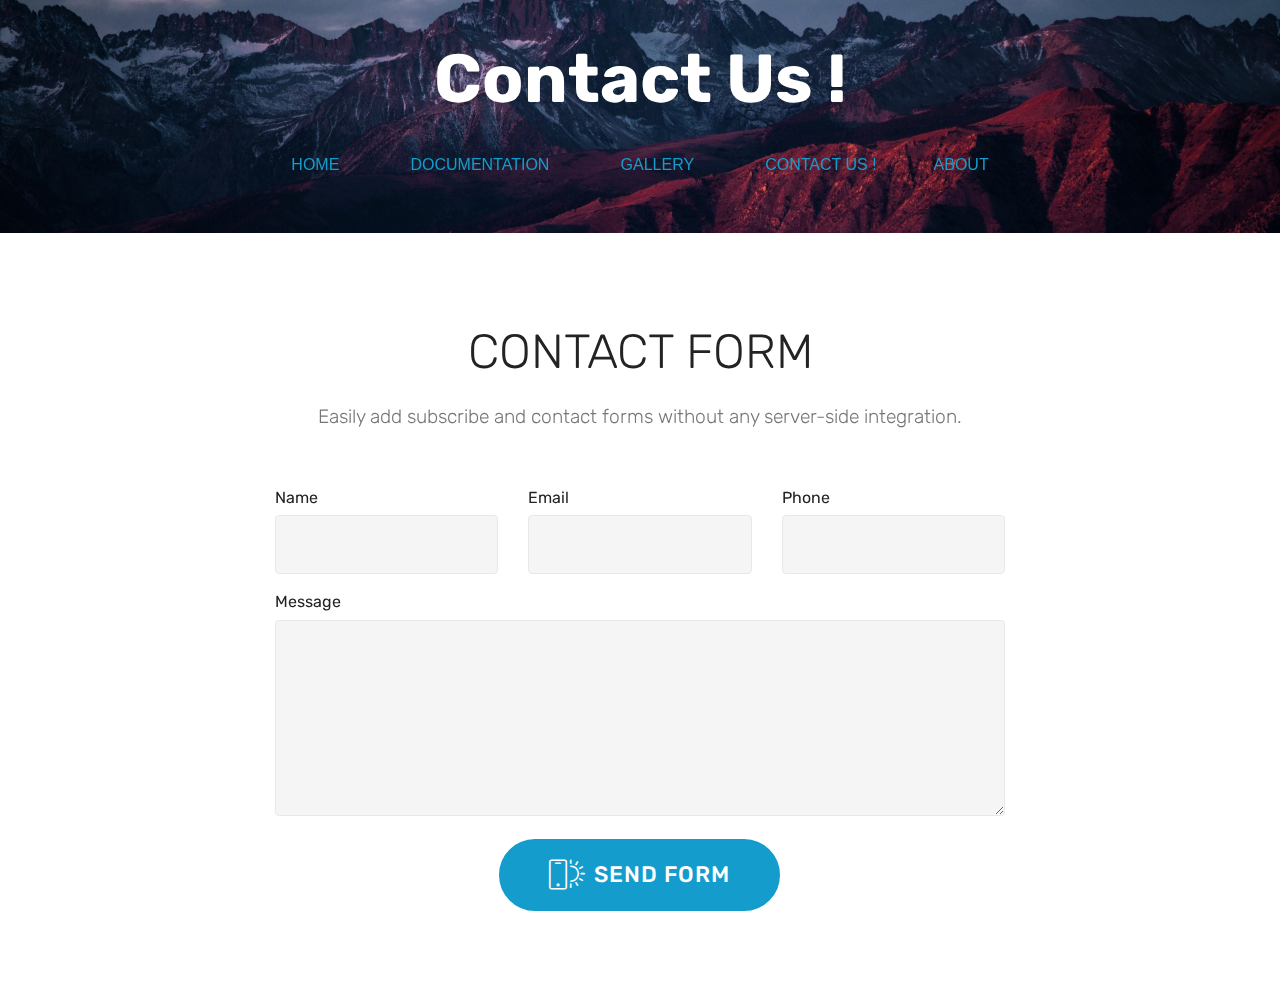
<file: Contact.html>
<!DOCTYPE html>
<html >
<head>
  <!-- Site made with Mobirise Website Builder v4.5.2, https://mobirise.com -->
  <meta charset="UTF-8">
  <meta http-equiv="X-UA-Compatible" content="IE=edge">
  <meta name="generator" content="Mobirise v4.5.2, mobirise.com">
  <meta name="viewport" content="width=device-width, initial-scale=1, minimum-scale=1">
  <link rel="shortcut icon" href="assets/images/logo4.png" type="image/x-icon">
  <meta name="description" content="">
  <title>Contact</title>
  <link rel="stylesheet" href="assets/web/assets/mobirise-icons/mobirise-icons.css">
  <link rel="stylesheet" href="assets/tether/tether.min.css">
  <link rel="stylesheet" href="assets/bootstrap/css/bootstrap.min.css">
  <link rel="stylesheet" href="assets/bootstrap/css/bootstrap-grid.min.css">
  <link rel="stylesheet" href="assets/bootstrap/css/bootstrap-reboot.min.css">
  <link rel="stylesheet" href="assets/theme/css/style.css">
  <link rel="stylesheet" href="assets/mobirise/css/mbr-additional.css" type="text/css">
  
  
  
</head>
<body>
<section class="mbr-section content5 cid-qErSQYCuf4 mbr-parallax-background" id="content5-h" data-rv-view="1489">

    

    <div class="mbr-overlay" style="opacity: 0; background-color: rgb(35, 35, 35);">
    </div>

    <div class="container">
        <div class="media-container-row">
            <div class="title col-12 col-md-8">
                <h2 class="align-center mbr-bold mbr-white pb-3 mbr-fonts-style display-1"><p>Contact Us !</p></h2>
                
                <p><a href="index.html">HOME&nbsp;&nbsp;</a>&nbsp;&nbsp;&nbsp;&nbsp;&nbsp;&nbsp;&nbsp;&nbsp;&nbsp;&nbsp;&nbsp;&nbsp;&nbsp;&nbsp;<a href="Documentation.html">DOCUMENTATION&nbsp;</a>&nbsp; &nbsp;&nbsp;&nbsp;&nbsp;&nbsp;&nbsp;&nbsp;&nbsp;&nbsp;&nbsp; &nbsp; <a href="Gallery.html">GALLERY&nbsp; &nbsp;</a> &nbsp;&nbsp;&nbsp;&nbsp;&nbsp;&nbsp;&nbsp;&nbsp;&nbsp; &nbsp;<a href="Contact.html"> CONTACT US !&nbsp;</a>&nbsp;&nbsp;&nbsp;&nbsp; &nbsp; &nbsp;&nbsp; &nbsp; <a href="About.html">ABOUT</a></p><p></p><p>&nbsp; &nbsp; &nbsp; &nbsp; &nbsp; &nbsp; &nbsp; &nbsp; &nbsp; &nbsp; &nbsp; &nbsp; &nbsp; &nbsp;</p><p></p>
                
            </div>
        </div>
    </div>
</section>

<section class="engine"><a href="https://mobirise.co">Mobirise</a></section><section class="mbr-section form1 cid-qErWkamAo2" id="form1-l" data-rv-view="1492">

    

    
    <div class="container">
        <div class="row justify-content-center">
            <div class="title col-12 col-lg-8">
                <h2 class="mbr-section-title align-center pb-3 mbr-fonts-style display-2">CONTACT FORM</h2>
                <h3 class="mbr-section-subtitle align-center mbr-light pb-3 mbr-fonts-style display-5">Easily add subscribe and contact forms without any server-side integration.</h3>
            </div>
        </div>
    </div>
    <div class="container">
        <div class="row justify-content-center">
            <div class="media-container-column col-lg-8" data-form-type="formoid">
                    <div data-form-alert="" hidden="">Thanks for filling out the form!</div>
            
                    <form class="mbr-form" action="https://mobirise.com/" method="post" data-form-title="Mobirise Form"><input type="hidden" data-form-email="true" value="4dS7rHgMin1HQ9cOApkrx0k/GvhJqvgsB399SE8laNyBEG0YWSFP97Z/erjo23jONqV3LDSuYqMUQQ+6HGck1s9ILDAaJJMckKJnmXKtPNItMFPYIIOL2xWbeiXf8d49">
                        <div class="row row-sm-offset">
                            <div class="col-md-4 multi-horizontal" data-for="name">
                                <div class="form-group">
                                    <label class="form-control-label mbr-fonts-style display-7" for="name-form1-l">Name</label>
                                    <input type="text" class="form-control" name="name" data-form-field="Name" required="" id="name-form1-l">
                                </div>
                            </div>
                            <div class="col-md-4 multi-horizontal" data-for="email">
                                <div class="form-group">
                                    <label class="form-control-label mbr-fonts-style display-7" for="email-form1-l">Email</label>
                                    <input type="email" class="form-control" name="email" data-form-field="Email" required="" id="email-form1-l">
                                </div>
                            </div>
                            <div class="col-md-4 multi-horizontal" data-for="phone">
                                <div class="form-group">
                                    <label class="form-control-label mbr-fonts-style display-7" for="phone-form1-l">Phone</label>
                                    <input type="tel" class="form-control" name="phone" data-form-field="Phone" id="phone-form1-l">
                                </div>
                            </div>
                        </div>
                        <div class="form-group" data-for="message">
                            <label class="form-control-label mbr-fonts-style display-7" for="message-form1-l">Message</label>
                            <textarea type="text" class="form-control" name="message" rows="7" data-form-field="Message" id="message-form1-l"></textarea>
                        </div>
            
                        <span class="input-group-btn"><button href="" type="submit" class="btn btn-primary btn-form display-4"><span class="mbri-mobirise mbr-iconfont mbr-iconfont-btn"></span>SEND FORM</button></span>
                    </form>
            </div>
        </div>
    </div>
</section>


  <script src="assets/web/assets/jquery/jquery.min.js"></script>
  <script src="assets/popper/popper.min.js"></script>
  <script src="assets/tether/tether.min.js"></script>
  <script src="assets/bootstrap/js/bootstrap.min.js"></script>
  <script src="assets/smoothscroll/smooth-scroll.js"></script>
  <script src="assets/parallax/jarallax.min.js"></script>
  <script src="assets/theme/js/script.js"></script>
  <script src="assets/formoid/formoid.min.js"></script>
  
  
</body>
</html>
</file>
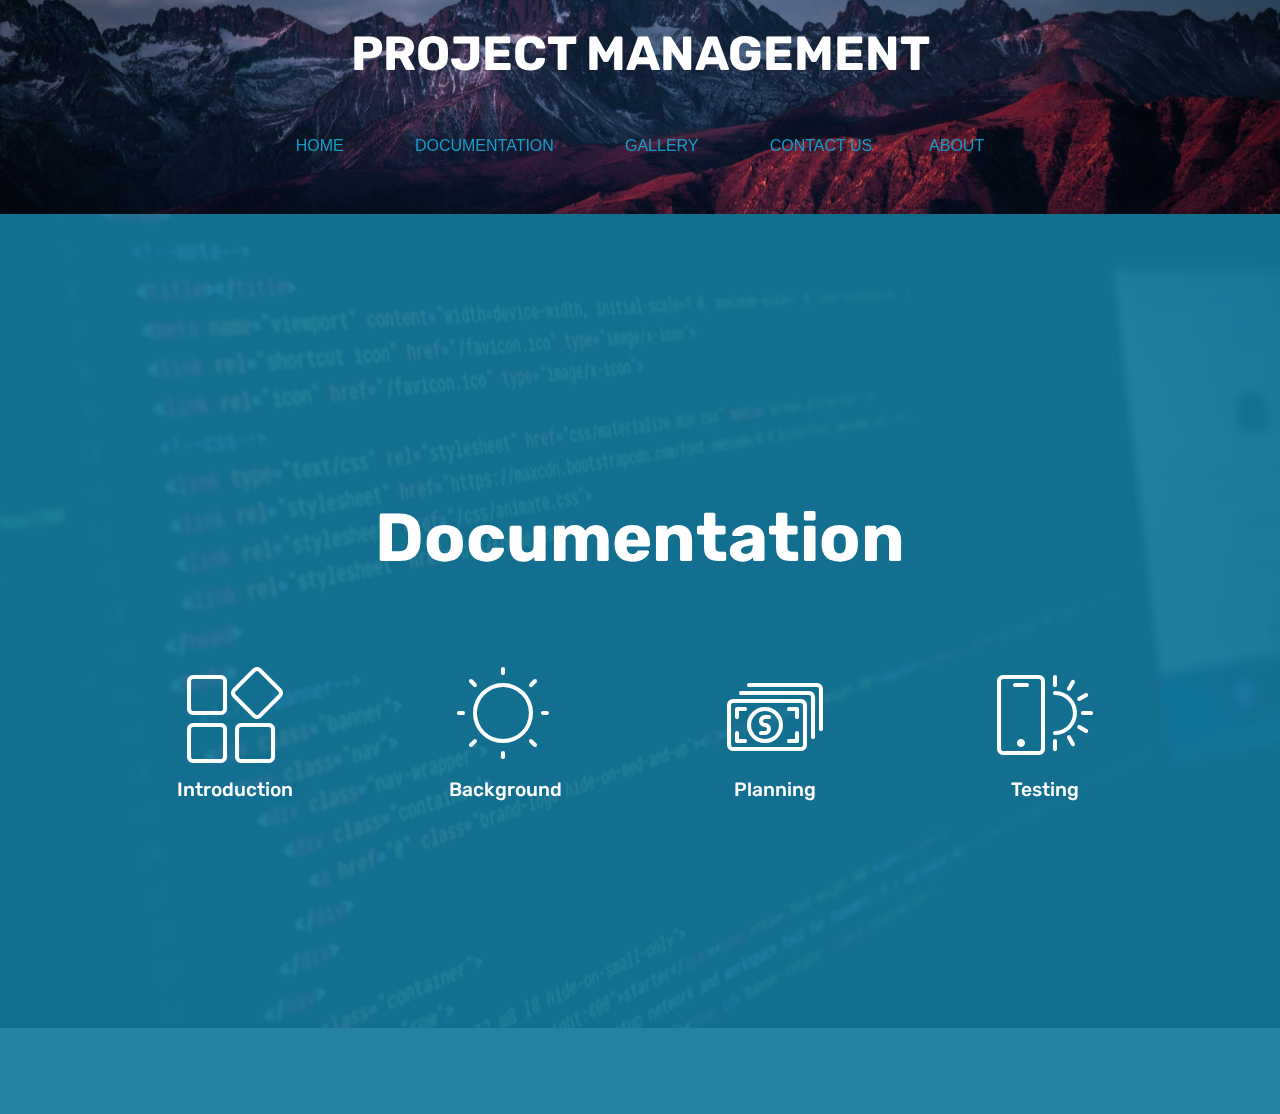
<file: Documentation.html>
<!DOCTYPE html>
<html >
<head>
  <!-- Site made with Mobirise Website Builder v4.5.2, https://mobirise.com -->
  <meta charset="UTF-8">
  <meta http-equiv="X-UA-Compatible" content="IE=edge">
  <meta name="generator" content="Mobirise v4.5.2, mobirise.com">
  <meta name="viewport" content="width=device-width, initial-scale=1, minimum-scale=1">
  <link rel="shortcut icon" href="assets/images/logo4.png" type="image/x-icon">
  <meta name="description" content="">
  <title>Documentation</title>
  <link rel="stylesheet" href="assets/web/assets/mobirise-icons/mobirise-icons.css">
  <link rel="stylesheet" href="assets/tether/tether.min.css">
  <link rel="stylesheet" href="assets/bootstrap/css/bootstrap.min.css">
  <link rel="stylesheet" href="assets/bootstrap/css/bootstrap-grid.min.css">
  <link rel="stylesheet" href="assets/bootstrap/css/bootstrap-reboot.min.css">
  <link rel="stylesheet" href="assets/theme/css/style.css">
  <link rel="stylesheet" href="assets/mobirise/css/mbr-additional.css" type="text/css">
  
  
  
</head>
<body>
<section class="mbr-section content5 cid-qEsoxDaV0j mbr-parallax-background" id="content5-1b" data-rv-view="1545">

    

    <div class="mbr-overlay" style="opacity: 0; background-color: rgb(35, 35, 35);">
    </div>

    <div class="container">
        <div class="media-container-row">
            <div class="title col-12 col-md-8">
                <h2 class="align-center mbr-bold mbr-white pb-3 mbr-fonts-style display-2">PROJECT MANAGEMENT</h2>
                
                <p class="mbr-text align-center mbr-white pb-3 mbr-fonts-style display-7"></p><p><a href="index.html">HOME&nbsp;&nbsp;</a>&nbsp;&nbsp;&nbsp;&nbsp;&nbsp;&nbsp;&nbsp;&nbsp;&nbsp;&nbsp;&nbsp;&nbsp;&nbsp;&nbsp;<a href="Documentation.html">DOCUMENTATION</a>&nbsp;&nbsp; &nbsp;&nbsp;&nbsp;&nbsp;&nbsp;&nbsp;&nbsp;&nbsp;&nbsp;&nbsp; &nbsp; <a href="Gallery.html">GALLERY</a>&nbsp; &nbsp; &nbsp;&nbsp;&nbsp;&nbsp;&nbsp;&nbsp;&nbsp;&nbsp;&nbsp; &nbsp; <a href="Contact.html">CONTACT US</a>&nbsp;&nbsp;&nbsp;&nbsp;&nbsp; &nbsp; &nbsp;&nbsp; &nbsp; <a href="About.html">ABOUT</a></p><p></p><p>&nbsp; &nbsp; &nbsp; &nbsp; &nbsp; &nbsp; &nbsp; &nbsp; &nbsp; &nbsp; &nbsp; &nbsp; &nbsp; &nbsp;</p><p></p>
                
            </div>
        </div>
    </div>
</section>

<section class="engine"><a href="https://mobirise.co/o">bootstrap buttons</a></section><section class="header12 cid-qEsqQm91He mbr-fullscreen mbr-parallax-background" id="header12-1e" data-rv-view="1548">

    

    <div class="mbr-overlay" style="opacity: 0.9; background-color: rgb(15, 118, 153);">
    </div>

    <div class="container  ">
            <div class="media-container">
                <div class="col-md-12 align-center">
                    <h1 class="mbr-section-title pb-3 mbr-white mbr-bold mbr-fonts-style display-1">Documentation</h1>
                    
                    

                    <div class="icons-media-container mbr-white">
                        <div class="card col-12 col-md-6 col-lg-3">
                            <div class="icon-block">
                            <a href="https://mobirise.com/">
                                <span class="mbr-iconfont mbri-extension" media-simple="true"></span>
                            </a>
                            </div>
                            <h5 class="mbr-fonts-style display-5">Introduction</h5>
                        </div>

                        <div class="card col-12 col-md-6 col-lg-3">
                            <div class="icon-block">
                                <a href="https://mobirise.com/">
                                    <span class="mbri-sun mbr-iconfont" media-simple="true"></span>
                                </a>
                            </div>
                            <h5 class="mbr-fonts-style display-5">Background</h5>
                        </div>

                        <div class="card col-12 col-md-6 col-lg-3">
                            <div class="icon-block">
                                <a href="https://mobirise.com/">
                                    <span class="mbri-cash mbr-iconfont" media-simple="true"></span>
                                </a>
                            </div>
                            <h5 class="mbr-fonts-style display-5">Planning</h5>
                        </div>

                        <div class="card col-12 col-md-6 col-lg-3">
                            <div class="icon-block">
                                <a href="https://mobirise.com/">
                                    <span class="mbri-mobirise mbr-iconfont" media-simple="true"></span>
                                </a>
                            </div>
                            <h5 class="mbr-fonts-style display-5">Testing</h5>
                        </div>
                    </div>
                </div>
            </div>
    </div>

    
</section>


  <script src="assets/web/assets/jquery/jquery.min.js"></script>
  <script src="assets/popper/popper.min.js"></script>
  <script src="assets/tether/tether.min.js"></script>
  <script src="assets/bootstrap/js/bootstrap.min.js"></script>
  <script src="assets/smoothscroll/smooth-scroll.js"></script>
  <script src="assets/parallax/jarallax.min.js"></script>
  <script src="assets/theme/js/script.js"></script>
  
  
</body>
</html>
</file>
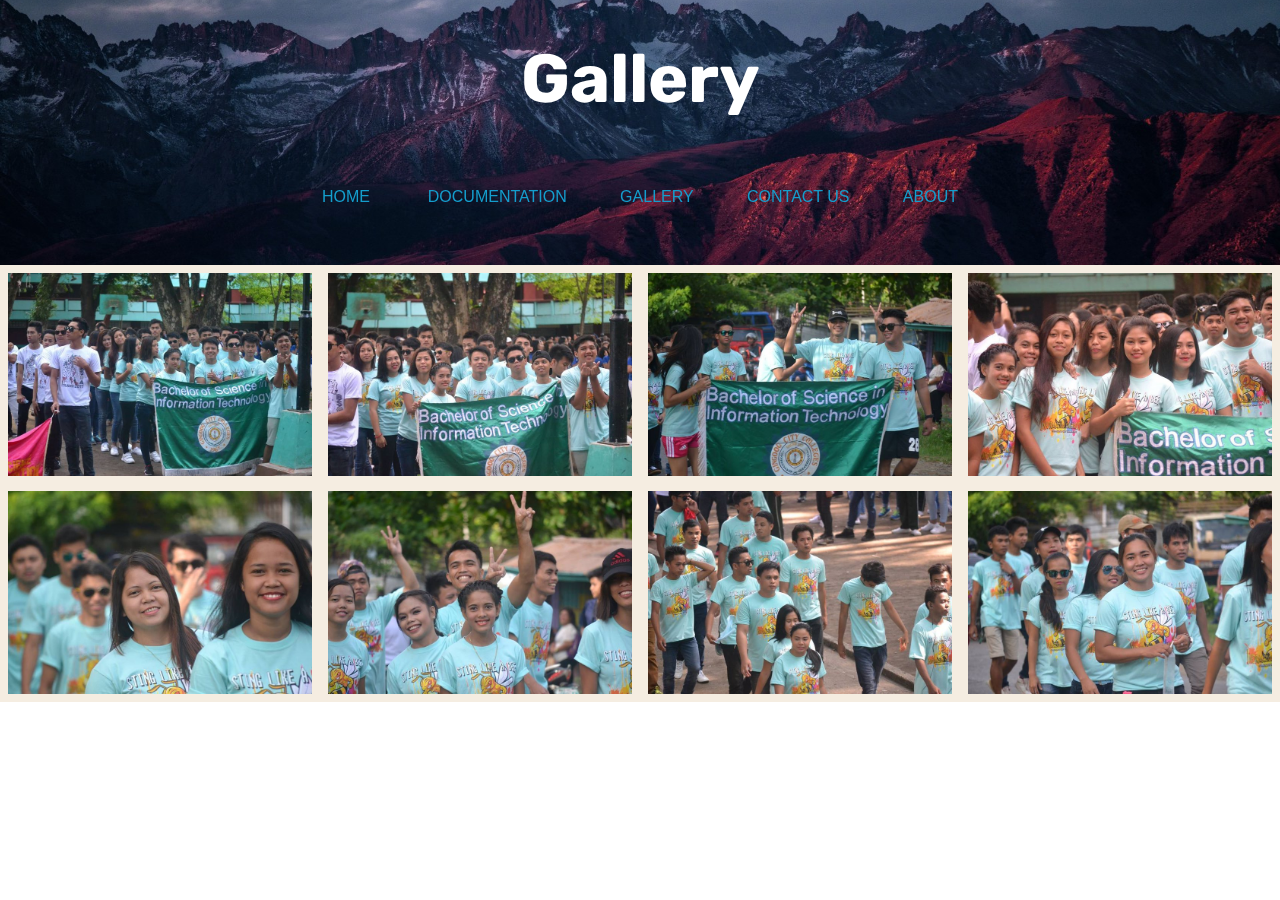
<file: Gallery.html>
<!DOCTYPE html>
<html >
<head>
  <!-- Site made with Mobirise Website Builder v4.5.2, https://mobirise.com -->
  <meta charset="UTF-8">
  <meta http-equiv="X-UA-Compatible" content="IE=edge">
  <meta name="generator" content="Mobirise v4.5.2, mobirise.com">
  <meta name="viewport" content="width=device-width, initial-scale=1, minimum-scale=1">
  <link rel="shortcut icon" href="assets/images/logo4.png" type="image/x-icon">
  <meta name="description" content="">
  <title>Gallery</title>
  <link rel="stylesheet" href="assets/web/assets/mobirise-icons/mobirise-icons.css">
  <link rel="stylesheet" href="assets/tether/tether.min.css">
  <link rel="stylesheet" href="assets/bootstrap/css/bootstrap.min.css">
  <link rel="stylesheet" href="assets/bootstrap/css/bootstrap-grid.min.css">
  <link rel="stylesheet" href="assets/bootstrap/css/bootstrap-reboot.min.css">
  <link rel="stylesheet" href="assets/theme/css/style.css">
  <link rel="stylesheet" href="assets/gallery/style.css">
  <link rel="stylesheet" href="assets/mobirise/css/mbr-additional.css" type="text/css">
  
  
  
</head>
<body>
<section class="mbr-section content5 cid-qErUmmLBYr mbr-parallax-background" id="content5-i" data-rv-view="1495">

    

    <div class="mbr-overlay" style="opacity: 0; background-color: rgb(35, 35, 35);">
    </div>

    <div class="container">
        <div class="media-container-row">
            <div class="title col-12 col-md-8">
                <h2 class="align-center mbr-bold mbr-white pb-3 mbr-fonts-style display-1"><p>Gallery</p></h2>
                
                <p class="mbr-text align-center mbr-white pb-3 mbr-fonts-style display-7"></p><p></p><p><a href="index.html">HOME</a>&nbsp;&nbsp;&nbsp;&nbsp;&nbsp;&nbsp;&nbsp;&nbsp;&nbsp;&nbsp;&nbsp;&nbsp;&nbsp;<a href="Documentation.html">DOCUMENTATION</a>&nbsp;&nbsp;&nbsp;&nbsp;&nbsp;&nbsp;&nbsp;&nbsp;&nbsp;&nbsp;&nbsp;&nbsp;<a href="Gallery.html">GALLERY</a>&nbsp;&nbsp;&nbsp;&nbsp;&nbsp;&nbsp;&nbsp;&nbsp;&nbsp;&nbsp;&nbsp;&nbsp;<a href="Contact.html">CONTACT US</a>&nbsp;&nbsp;&nbsp;&nbsp;&nbsp;&nbsp;&nbsp;&nbsp;&nbsp;&nbsp;&nbsp;&nbsp;<a href="About.html">ABOUT</a></p><p></p><p></p><p>&nbsp; &nbsp; &nbsp; &nbsp; &nbsp; &nbsp; &nbsp; &nbsp; &nbsp; &nbsp; &nbsp; &nbsp; &nbsp; &nbsp;</p><p></p>
                
            </div>
        </div>
    </div>
</section>

<section class="engine"><a href="https://mobirise.co/h">how to make a website</a></section><section class="mbr-gallery mbr-slider-carousel cid-qEs1YlIN04" id="gallery3-u" data-rv-view="1498">

    

    <div>
        <div><!-- Filter --><!-- Gallery --><div class="mbr-gallery-row"><div class="mbr-gallery-layout-default"><div><div><div class="mbr-gallery-item mbr-gallery-item--p1" data-video-url="false" data-tags="Awesome"><div href="#lb-gallery3-u" data-slide-to="0" data-toggle="modal"><img src="assets/images/2-960x640-800x533.jpg" alt=""><span class="icon-focus"></span></div></div><div class="mbr-gallery-item mbr-gallery-item--p1" data-video-url="false" data-tags="Responsive"><div href="#lb-gallery3-u" data-slide-to="1" data-toggle="modal"><img src="assets/images/3-960x640-800x533.jpg" alt=""><span class="icon-focus"></span></div></div><div class="mbr-gallery-item mbr-gallery-item--p1" data-video-url="false" data-tags="Creative"><div href="#lb-gallery3-u" data-slide-to="2" data-toggle="modal"><img src="assets/images/4-960x640-800x533.jpg" alt=""><span class="icon-focus"></span></div></div><div class="mbr-gallery-item mbr-gallery-item--p1" data-video-url="false" data-tags="Animated"><div href="#lb-gallery3-u" data-slide-to="3" data-toggle="modal"><img src="assets/images/5-960x640-800x533.jpg" alt=""><span class="icon-focus"></span></div></div><div class="mbr-gallery-item mbr-gallery-item--p1" data-video-url="false" data-tags="Awesome"><div href="#lb-gallery3-u" data-slide-to="4" data-toggle="modal"><img src="assets/images/6-960x640-800x533.jpg" alt=""><span class="icon-focus"></span></div></div><div class="mbr-gallery-item mbr-gallery-item--p1" data-video-url="false" data-tags="Awesome"><div href="#lb-gallery3-u" data-slide-to="5" data-toggle="modal"><img src="assets/images/78-960x640-800x533.jpg" alt=""><span class="icon-focus"></span></div></div><div class="mbr-gallery-item mbr-gallery-item--p1" data-video-url="false" data-tags="Responsive"><div href="#lb-gallery3-u" data-slide-to="6" data-toggle="modal"><img src="assets/images/d-960x640-800x533.jpg" alt=""><span class="icon-focus"></span></div></div><div class="mbr-gallery-item mbr-gallery-item--p1" data-video-url="false" data-tags="Animated"><div href="#lb-gallery3-u" data-slide-to="7" data-toggle="modal"><img src="assets/images/ye-960x640-800x533.jpg" alt=""><span class="icon-focus"></span></div></div></div></div><div class="clearfix"></div></div></div><!-- Lightbox --><div data-app-prevent-settings="" class="mbr-slider modal fade carousel slide" tabindex="-1" data-keyboard="true" data-interval="false" id="lb-gallery3-u"><div class="modal-dialog"><div class="modal-content"><div class="modal-body"><div class="carousel-inner"><div class="carousel-item"><img src="assets/images/2-960x640.jpg" alt=""></div><div class="carousel-item"><img src="assets/images/3-960x640.jpg" alt=""></div><div class="carousel-item"><img src="assets/images/4-960x640.jpg" alt=""></div><div class="carousel-item"><img src="assets/images/5-960x640.jpg" alt=""></div><div class="carousel-item"><img src="assets/images/6-960x640.jpg" alt=""></div><div class="carousel-item"><img src="assets/images/78-960x640.jpg" alt=""></div><div class="carousel-item"><img src="assets/images/d-960x640.jpg" alt=""></div><div class="carousel-item active"><img src="assets/images/ye-960x640.jpg" alt=""></div></div><a class="carousel-control carousel-control-prev" role="button" data-slide="prev" href="#lb-gallery3-u"><span class="mbri-left mbr-iconfont" aria-hidden="true"></span><span class="sr-only">Previous</span></a><a class="carousel-control carousel-control-next" role="button" data-slide="next" href="#lb-gallery3-u"><span class="mbri-right mbr-iconfont" aria-hidden="true"></span><span class="sr-only">Next</span></a><a class="close" href="#" role="button" data-dismiss="modal"><span class="sr-only">Close</span></a></div></div></div></div></div>
    </div>

</section>


  <script src="assets/web/assets/jquery/jquery.min.js"></script>
  <script src="assets/popper/popper.min.js"></script>
  <script src="assets/tether/tether.min.js"></script>
  <script src="assets/bootstrap/js/bootstrap.min.js"></script>
  <script src="assets/smoothscroll/smooth-scroll.js"></script>
  <script src="assets/parallax/jarallax.min.js"></script>
  <script src="assets/vimeoplayer/jquery.mb.vimeo_player.js"></script>
  <script src="assets/bootstrapcarouselswipe/bootstrap-carousel-swipe.js"></script>
  <script src="assets/masonry/masonry.pkgd.min.js"></script>
  <script src="assets/imagesloaded/imagesloaded.pkgd.min.js"></script>
  <script src="assets/theme/js/script.js"></script>
  <script src="assets/gallery/player.min.js"></script>
  <script src="assets/gallery/script.js"></script>
  <script src="assets/slidervideo/script.js"></script>
  
  
</body>
</html>
</file>
<file: assets/web/assets/mobirise-icons/mobirise-icons.css>
@font-face {
  font-family: 'MobiriseIcons';
  src:  url('mobirise-icons.eot?spat4u');
  src:  url('mobirise-icons.eot?spat4u#iefix') format('embedded-opentype'),
    url('mobirise-icons.ttf?spat4u') format('truetype'),
    url('mobirise-icons.woff?spat4u') format('woff'),
    url('mobirise-icons.svg?spat4u#MobiriseIcons') format('svg');
  font-weight: normal;
  font-style: normal;
}

[class^="mbri-"], [class*=" mbri-"] {
  /* use !important to prevent issues with browser extensions that change fonts */
  font-family: MobiriseIcons !important;
  speak: none;
  font-style: normal;
  font-weight: normal;
  font-variant: normal;
  text-transform: none;
  line-height: 1;

  /* Better Font Rendering =========== */
  -webkit-font-smoothing: antialiased;
  -moz-osx-font-smoothing: grayscale;
}

.mbri-add-submenu:before {
  content: "\e900";
}
.mbri-alert:before {
  content: "\e901";
}
.mbri-align-center:before {
  content: "\e902";
}
.mbri-align-justify:before {
  content: "\e903";
}
.mbri-align-left:before {
  content: "\e904";
}
.mbri-align-right:before {
  content: "\e905";
}
.mbri-android:before {
  content: "\e906";
}
.mbri-apple:before {
  content: "\e907";
}
.mbri-arrow-down:before {
  content: "\e908";
}
.mbri-arrow-next:before {
  content: "\e909";
}
.mbri-arrow-prev:before {
  content: "\e90a";
}
.mbri-arrow-up:before {
  content: "\e90b";
}
.mbri-bold:before {
  content: "\e90c";
}
.mbri-bookmark:before {
  content: "\e90d";
}
.mbri-bootstrap:before {
  content: "\e90e";
}
.mbri-briefcase:before {
  content: "\e90f";
}
.mbri-browse:before {
  content: "\e910";
}
.mbri-bulleted-list:before {
  content: "\e911";
}
.mbri-calendar:before {
  content: "\e912";
}
.mbri-camera:before {
  content: "\e913";
}
.mbri-cart-add:before {
  content: "\e914";
}
.mbri-cart-full:before {
  content: "\e915";
}
.mbri-cash:before {
  content: "\e916";
}
.mbri-change-style:before {
  content: "\e917";
}
.mbri-chat:before {
  content: "\e918";
}
.mbri-clock:before {
  content: "\e919";
}
.mbri-close:before {
  content: "\e91a";
}
.mbri-cloud:before {
  content: "\e91b";
}
.mbri-code:before {
  content: "\e91c";
}
.mbri-contact-form:before {
  content: "\e91d";
}
.mbri-credit-card:before {
  content: "\e91e";
}
.mbri-cursor-click:before {
  content: "\e91f";
}
.mbri-cust-feedback:before {
  content: "\e920";
}
.mbri-database:before {
  content: "\e921";
}
.mbri-delivery:before {
  content: "\e922";
}
.mbri-desktop:before {
  content: "\e923";
}
.mbri-devices:before {
  content: "\e924";
}
.mbri-down:before {
  content: "\e925";
}
.mbri-download:before {
  content: "\e989";
}
.mbri-drag-n-drop:before {
  content: "\e927";
}
.mbri-drag-n-drop2:before {
  content: "\e928";
}
.mbri-edit:before {
  content: "\e929";
}
.mbri-edit2:before {
  content: "\e92a";
}
.mbri-error:before {
  content: "\e92b";
}
.mbri-extension:before {
  content: "\e92c";
}
.mbri-features:before {
  content: "\e92d";
}
.mbri-file:before {
  content: "\e92e";
}
.mbri-flag:before {
  content: "\e92f";
}
.mbri-folder:before {
  content: "\e930";
}
.mbri-gift:before {
  content: "\e931";
}
.mbri-github:before {
  content: "\e932";
}
.mbri-globe:before {
  content: "\e933";
}
.mbri-globe-2:before {
  content: "\e934";
}
.mbri-growing-chart:before {
  content: "\e935";
}
.mbri-hearth:before {
  content: "\e936";
}
.mbri-help:before {
  content: "\e937";
}
.mbri-home:before {
  content: "\e938";
}
.mbri-hot-cup:before {
  content: "\e939";
}
.mbri-idea:before {
  content: "\e93a";
}
.mbri-image-gallery:before {
  content: "\e93b";
}
.mbri-image-slider:before {
  content: "\e93c";
}
.mbri-info:before {
  content: "\e93d";
}
.mbri-italic:before {
  content: "\e93e";
}
.mbri-key:before {
  content: "\e93f";
}
.mbri-laptop:before {
  content: "\e940";
}
.mbri-layers:before {
  content: "\e941";
}
.mbri-left-right:before {
  content: "\e942";
}
.mbri-left:before {
  content: "\e943";
}
.mbri-letter:before {
  content: "\e944";
}
.mbri-like:before {
  content: "\e945";
}
.mbri-link:before {
  content: "\e946";
}
.mbri-lock:before {
  content: "\e947";
}
.mbri-login:before {
  content: "\e948";
}
.mbri-logout:before {
  content: "\e949";
}
.mbri-magic-stick:before {
  content: "\e94a";
}
.mbri-map-pin:before {
  content: "\e94b";
}
.mbri-menu:before {
  content: "\e94c";
}
.mbri-mobile:before {
  content: "\e94d";
}
.mbri-mobile2:before {
  content: "\e94e";
}
.mbri-mobirise:before {
  content: "\e94f";
}
.mbri-more-horizontal:before {
  content: "\e950";
}
.mbri-more-vertical:before {
  content: "\e951";
}
.mbri-music:before {
  content: "\e952";
}
.mbri-new-file:before {
  content: "\e953";
}
.mbri-numbered-list:before {
  content: "\e954";
}
.mbri-opened-folder:before {
  content: "\e955";
}
.mbri-pages:before {
  content: "\e956";
}
.mbri-paper-plane:before {
  content: "\e957";
}
.mbri-paperclip:before {
  content: "\e958";
}
.mbri-photo:before {
  content: "\e959";
}
.mbri-photos:before {
  content: "\e95a";
}
.mbri-pin:before {
  content: "\e95b";
}
.mbri-play:before {
  content: "\e95c";
}
.mbri-plus:before {
  content: "\e95d";
}
.mbri-preview:before {
  content: "\e95e";
}
.mbri-print:before {
  content: "\e95f";
}
.mbri-protect:before {
  content: "\e960";
}
.mbri-question:before {
  content: "\e961";
}
.mbri-quote-left:before {
  content: "\e962";
}
.mbri-quote-right:before {
  content: "\e963";
}
.mbri-refresh:before {
  content: "\e964";
}
.mbri-responsive:before {
  content: "\e965";
}
.mbri-right:before {
  content: "\e966";
}
.mbri-rocket:before {
  content: "\e967";
}
.mbri-sad-face:before {
  content: "\e968";
}
.mbri-sale:before {
  content: "\e969";
}
.mbri-save:before {
  content: "\e96a";
}
.mbri-search:before {
  content: "\e96b";
}
.mbri-setting:before {
  content: "\e96c";
}
.mbri-setting2:before {
  content: "\e96d";
}
.mbri-setting3:before {
  content: "\e96e";
}
.mbri-share:before {
  content: "\e96f";
}
.mbri-shopping-bag:before {
  content: "\e970";
}
.mbri-shopping-basket:before {
  content: "\e971";
}
.mbri-shopping-cart:before {
  content: "\e972";
}
.mbri-sites:before {
  content: "\e973";
}
.mbri-smile-face:before {
  content: "\e974";
}
.mbri-speed:before {
  content: "\e975";
}
.mbri-star:before {
  content: "\e976";
}
.mbri-success:before {
  content: "\e977";
}
.mbri-sun:before {
  content: "\e978";
}
.mbri-sun2:before {
  content: "\e979";
}
.mbri-tablet:before {
  content: "\e97a";
}
.mbri-tablet-vertical:before {
  content: "\e97b";
}
.mbri-target:before {
  content: "\e97c";
}
.mbri-timer:before {
  content: "\e97d";
}
.mbri-to-ftp:before {
  content: "\e97e";
}
.mbri-to-local-drive:before {
  content: "\e97f";
}
.mbri-touch-swipe:before {
  content: "\e980";
}
.mbri-touch:before {
  content: "\e981";
}
.mbri-trash:before {
  content: "\e982";
}
.mbri-underline:before {
  content: "\e983";
}
.mbri-unlink:before {
  content: "\e984";
}
.mbri-unlock:before {
  content: "\e985";
}
.mbri-up-down:before {
  content: "\e986";
}
.mbri-up:before {
  content: "\e987";
}
.mbri-update:before {
  content: "\e988";
}
.mbri-upload:before {
 content: "\e926"; 
}
.mbri-user:before {
  content: "\e98a";
}
.mbri-user2:before {
  content: "\e98b";
}
.mbri-users:before {
  content: "\e98c";
}
.mbri-video:before {
  content: "\e98d";
}
.mbri-video-play:before {
  content: "\e98e";
}
.mbri-watch:before {
  content: "\e98f";
}
.mbri-website-theme:before {
  content: "\e990";
}
.mbri-wifi:before {
  content: "\e991";
}
.mbri-windows:before {
  content: "\e992";
}
.mbri-zoom-out:before {
  content: "\e993";
}
.mbri-redo:before {
  content: "\e994";
}
.mbri-undo:before {
  content: "\e995";
}
</file>
<file: assets/socicon/css/styles.css>
@charset "UTF-8";

@font-face {
  font-family: "socicon";
  src:url("../fonts/socicon.eot");
  src:url("../fonts/socicon.eot?#iefix") format("embedded-opentype"),
    url("../fonts/socicon.woff") format("woff"),
    url("../fonts/socicon.ttf") format("truetype"),
    url("../fonts/socicon.svg#socicon") format("svg");
  font-weight: normal;
  font-style: normal;

}

[data-icon]:before {
  font-family: "socicon" !important;
  content: attr(data-icon);
  font-style: normal !important;
  font-weight: normal !important;
  font-variant: normal !important;
  text-transform: none !important;
  speak: none;
  line-height: 1;
  -webkit-font-smoothing: antialiased;
  -moz-osx-font-smoothing: grayscale;
}

[class^="socicon-"]:before,
[class*=" socicon-"]:before {
  font-family: "socicon" !important;
  font-style: normal !important;
  font-weight: normal !important;
  font-variant: normal !important;
  text-transform: none !important;
  speak: none;
  line-height: 1;
  -webkit-font-smoothing: antialiased;
  -moz-osx-font-smoothing: grayscale;
}

.socicon-modelmayhem:before {
  content: "\e000";
}
.socicon-mixcloud:before {
  content: "\e001";
}
.socicon-drupal:before {
  content: "\e002";
}
.socicon-swarm:before {
  content: "\e003";
}
.socicon-istock:before {
  content: "\e004";
}
.socicon-yammer:before {
  content: "\e005";
}
.socicon-ello:before {
  content: "\e006";
}
.socicon-stackoverflow:before {
  content: "\e007";
}
.socicon-persona:before {
  content: "\e008";
}
.socicon-triplej:before {
  content: "\e009";
}
.socicon-houzz:before {
  content: "\e00a";
}
.socicon-rss:before {
  content: "\e00b";
}
.socicon-paypal:before {
  content: "\e00c";
}
.socicon-odnoklassniki:before {
  content: "\e00d";
}
.socicon-airbnb:before {
  content: "\e00e";
}
.socicon-periscope:before {
  content: "\e00f";
}
.socicon-outlook:before {
  content: "\e010";
}
.socicon-coderwall:before {
  content: "\e011";
}
.socicon-tripadvisor:before {
  content: "\e012";
}
.socicon-appnet:before {
  content: "\e013";
}
.socicon-goodreads:before {
  content: "\e014";
}
.socicon-tripit:before {
  content: "\e015";
}
.socicon-lanyrd:before {
  content: "\e016";
}
.socicon-slideshare:before {
  content: "\e017";
}
.socicon-buffer:before {
  content: "\e018";
}
.socicon-disqus:before {
  content: "\e019";
}
.socicon-vkontakte:before {
  content: "\e01a";
}
.socicon-whatsapp:before {
  content: "\e01b";
}
.socicon-patreon:before {
  content: "\e01c";
}
.socicon-storehouse:before {
  content: "\e01d";
}
.socicon-pocket:before {
  content: "\e01e";
}
.socicon-mail:before {
  content: "\e01f";
}
.socicon-blogger:before {
  content: "\e020";
}
.socicon-technorati:before {
  content: "\e021";
}
.socicon-reddit:before {
  content: "\e022";
}
.socicon-dribbble:before {
  content: "\e023";
}
.socicon-stumbleupon:before {
  content: "\e024";
}
.socicon-digg:before {
  content: "\e025";
}
.socicon-envato:before {
  content: "\e026";
}
.socicon-behance:before {
  content: "\e027";
}
.socicon-delicious:before {
  content: "\e028";
}
.socicon-deviantart:before {
  content: "\e029";
}
.socicon-forrst:before {
  content: "\e02a";
}
.socicon-play:before {
  content: "\e02b";
}
.socicon-zerply:before {
  content: "\e02c";
}
.socicon-wikipedia:before {
  content: "\e02d";
}
.socicon-apple:before {
  content: "\e02e";
}
.socicon-flattr:before {
  content: "\e02f";
}
.socicon-github:before {
  content: "\e030";
}
.socicon-renren:before {
  content: "\e031";
}
.socicon-friendfeed:before {
  content: "\e032";
}
.socicon-newsvine:before {
  content: "\e033";
}
.socicon-identica:before {
  content: "\e034";
}
.socicon-bebo:before {
  content: "\e035";
}
.socicon-zynga:before {
  content: "\e036";
}
.socicon-steam:before {
  content: "\e037";
}
.socicon-xbox:before {
  content: "\e038";
}
.socicon-windows:before {
  content: "\e039";
}
.socicon-qq:before {
  content: "\e03a";
}
.socicon-douban:before {
  content: "\e03b";
}
.socicon-meetup:before {
  content: "\e03c";
}
.socicon-playstation:before {
  content: "\e03d";
}
.socicon-android:before {
  content: "\e03e";
}
.socicon-snapchat:before {
  content: "\e03f";
}
.socicon-twitter:before {
  content: "\e040";
}
.socicon-facebook:before {
  content: "\e041";
}
.socicon-googleplus:before {
  content: "\e042";
}
.socicon-pinterest:before {
  content: "\e043";
}
.socicon-foursquare:before {
  content: "\e044";
}
.socicon-yahoo:before {
  content: "\e045";
}
.socicon-skype:before {
  content: "\e046";
}
.socicon-yelp:before {
  content: "\e047";
}
.socicon-feedburner:before {
  content: "\e048";
}
.socicon-linkedin:before {
  content: "\e049";
}
.socicon-viadeo:before {
  content: "\e04a";
}
.socicon-xing:before {
  content: "\e04b";
}
.socicon-myspace:before {
  content: "\e04c";
}
.socicon-soundcloud:before {
  content: "\e04d";
}
.socicon-spotify:before {
  content: "\e04e";
}
.socicon-grooveshark:before {
  content: "\e04f";
}
.socicon-lastfm:before {
  content: "\e050";
}
.socicon-youtube:before {
  content: "\e051";
}
.socicon-vimeo:before {
  content: "\e052";
}
.socicon-dailymotion:before {
  content: "\e053";
}
.socicon-vine:before {
  content: "\e054";
}
.socicon-flickr:before {
  content: "\e055";
}
.socicon-500px:before {
  content: "\e056";
}
.socicon-wordpress:before {
  content: "\e058";
}
.socicon-tumblr:before {
  content: "\e059";
}
.socicon-twitch:before {
  content: "\e05a";
}
.socicon-8tracks:before {
  content: "\e05b";
}
.socicon-amazon:before {
  content: "\e05c";
}
.socicon-icq:before {
  content: "\e05d";
}
.socicon-smugmug:before {
  content: "\e05e";
}
.socicon-ravelry:before {
  content: "\e05f";
}
.socicon-weibo:before {
  content: "\e060";
}
.socicon-baidu:before {
  content: "\e061";
}
.socicon-angellist:before {
  content: "\e062";
}
.socicon-ebay:before {
  content: "\e063";
}
.socicon-imdb:before {
  content: "\e064";
}
.socicon-stayfriends:before {
  content: "\e065";
}
.socicon-residentadvisor:before {
  content: "\e066";
}
.socicon-google:before {
  content: "\e067";
}
.socicon-yandex:before {
  content: "\e068";
}
.socicon-sharethis:before {
  content: "\e069";
}
.socicon-bandcamp:before {
  content: "\e06a";
}
.socicon-itunes:before {
  content: "\e06b";
}
.socicon-deezer:before {
  content: "\e06c";
}
.socicon-telegram:before {
  content: "\e06e";
}
.socicon-openid:before {
  content: "\e06f";
}
.socicon-amplement:before {
  content: "\e070";
}
.socicon-viber:before {
  content: "\e071";
}
.socicon-zomato:before {
  content: "\e072";
}
.socicon-draugiem:before {
  content: "\e074";
}
.socicon-endomodo:before {
  content: "\e075";
}
.socicon-filmweb:before {
  content: "\e076";
}
.socicon-stackexchange:before {
  content: "\e077";
}
.socicon-wykop:before {
  content: "\e078";
}
.socicon-teamspeak:before {
  content: "\e079";
}
.socicon-teamviewer:before {
  content: "\e07a";
}
.socicon-ventrilo:before {
  content: "\e07b";
}
.socicon-younow:before {
  content: "\e07c";
}
.socicon-raidcall:before {
  content: "\e07d";
}
.socicon-mumble:before {
  content: "\e07e";
}
.socicon-medium:before {
  content: "\e06d";
}
.socicon-bebee:before {
  content: "\e07f";
}
.socicon-hitbox:before {
  content: "\e080";
}
.socicon-reverbnation:before {
  content: "\e081";
}
.socicon-formulr:before {
  content: "\e082";
}
.socicon-instagram:before {
  content: "\e057";
}
.socicon-battlenet:before {
  content: "\e083";
}
.socicon-chrome:before {
  content: "\e084";
}
.socicon-discord:before {
  content: "\e086";
}
.socicon-issuu:before {
  content: "\e087";
}
.socicon-macos:before {
  content: "\e088";
}
.socicon-firefox:before {
  content: "\e089";
}
.socicon-opera:before {
  content: "\e08d";
}
.socicon-keybase:before {
  content: "\e090";
}
.socicon-alliance:before {
  content: "\e091";
}
.socicon-livejournal:before {
  content: "\e092";
}
.socicon-googlephotos:before {
  content: "\e093";
}
.socicon-horde:before {
  content: "\e094";
}
.socicon-etsy:before {
  content: "\e095";
}
.socicon-zapier:before {
  content: "\e096";
}
.socicon-google-scholar:before {
  content: "\e097";
}
.socicon-researchgate:before {
  content: "\e098";
}
.socicon-wechat:before {
  content: "\e099";
}
.socicon-strava:before {
  content: "\e09a";
}
.socicon-line:before {
  content: "\e09b";
}
.socicon-lyft:before {
  content: "\e09c";
}
.socicon-uber:before {
  content: "\e09d";
}
.socicon-songkick:before {
  content: "\e09e";
}
.socicon-viewbug:before {
  content: "\e09f";
}
.socicon-googlegroups:before {
  content: "\e0a0";
}
.socicon-quora:before {
  content: "\e073";
}
.socicon-diablo:before {
  content: "\e085";
}
.socicon-blizzard:before {
  content: "\e0a1";
}
.socicon-hearthstone:before {
  content: "\e08b";
}
.socicon-heroes:before {
  content: "\e08a";
}
.socicon-overwatch:before {
  content: "\e08c";
}
.socicon-warcraft:before {
  content: "\e08e";
}
.socicon-starcraft:before {
  content: "\e08f";
}
.socicon-beam:before {
  content: "\e0a2";
}
.socicon-curse:before {
  content: "\e0a3";
}
.socicon-player:before {
  content: "\e0a4";
}
.socicon-streamjar:before {
  content: "\e0a5";
}
.socicon-nintendo:before {
  content: "\e0a6";
}
.socicon-hellocoton:before {
  content: "\e0a7";
}
</file>
<file: assets/theme/css/style.css>
/*!
 * Mobirise v4 theme (https://mobirise.com/)
 * Copyright 2017 Mobirise
 */
section {
  background-color: #eeeeee; }

section,
.container,
.container-fluid {
  position: relative;
  word-wrap: break-word; }

a.mbr-iconfont:hover {
  text-decoration: none; }

.article .lead p, .article .lead ul, .article .lead ol, .article .lead pre, .article .lead blockquote {
  margin-bottom: 0; }

a {
  font-style: normal;
  font-weight: 400;
  cursor: pointer; }
  a, a:hover {
    text-decoration: none; }

figure {
  margin-bottom: 0; }

body {
  color: #232323; }

h1, h2, h3, h4, h5, h6,
.h1, .h2, .h3, .h4, .h5, .h6,
.display-1, .display-2, .display-3, .display-4 {
  line-height: 1;
  word-break: break-word;
  word-wrap: break-word; }

b, strong {
  font-weight: bold; }

blockquote {
  padding: 10px 0 10px 20px;
  position: relative;
  border-left: 2px solid;
  border-color: #ff3366; }

input:-webkit-autofill, input:-webkit-autofill:hover, input:-webkit-autofill:focus, input:-webkit-autofill:active {
  transition-delay: 9999s;
  transition-property: background-color, color; }

textarea[type="hidden"] {
  display: none; }

body {
  position: relative; }

section {
  background-position: 50% 50%;
  background-repeat: no-repeat;
  background-size: cover; }
  section .mbr-background-video,
  section .mbr-background-video-preview {
    position: absolute;
    bottom: 0;
    left: 0;
    right: 0;
    top: 0; }

.hidden {
  visibility: hidden; }

.mbr-z-index20 {
  z-index: 20; }

/*! Base colors */
.mbr-white {
  color: #ffffff; }

.mbr-black {
  color: #000000; }

.mbr-bg-white {
  background-color: #ffffff; }

.mbr-bg-black {
  background-color: #000000; }

/*! Text-aligns */
.align-left {
  text-align: left; }

.align-center {
  text-align: center; }

.align-right {
  text-align: right; }

@media (max-width: 767px) {
  .align-left, .align-center, .align-right, .mbr-section-btn, .mbr-section-title {
    text-align: center; } }
/*! Font-weight  */
.mbr-light {
  font-weight: 300; }

.mbr-regular {
  font-weight: 400; }

.mbr-semibold {
  font-weight: 500; }

.mbr-bold {
  font-weight: 700; }

/*! Media  */
.media-size-item {
  -webkit-flex: 1 1 auto;
  -moz-flex: 1 1 auto;
  -ms-flex: 1 1 auto;
  -o-flex: 1 1 auto;
  flex: 1 1 auto; }

.media-content {
  -webkit-flex-basis: 100%;
  flex-basis: 100%; }

.media-container-row {
  display: -ms-flexbox;
  display: -webkit-flex;
  display: flex;
  -webkit-flex-direction: row;
  -ms-flex-direction: row;
  flex-direction: row;
  -webkit-flex-wrap: wrap;
  -ms-flex-wrap: wrap;
  flex-wrap: wrap;
  -webkit-justify-content: center;
  -ms-flex-pack: center;
  justify-content: center;
  -webkit-align-content: center;
  -ms-flex-line-pack: center;
  align-content: center;
  -webkit-align-items: start;
  -ms-flex-align: start;
  align-items: start; }
  .media-container-row .media-size-item {
    width: 400px; }

.media-container-column {
  display: -ms-flexbox;
  display: -webkit-flex;
  display: flex;
  -webkit-flex-direction: column;
  -ms-flex-direction: column;
  flex-direction: column;
  -webkit-flex-wrap: wrap;
  -ms-flex-wrap: wrap;
  flex-wrap: wrap;
  -webkit-justify-content: center;
  -ms-flex-pack: center;
  justify-content: center;
  -webkit-align-content: center;
  -ms-flex-line-pack: center;
  align-content: center;
  -webkit-align-items: stretch;
  -ms-flex-align: stretch;
  align-items: stretch; }
  .media-container-column > * {
    width: 100%; }

@media (min-width: 992px) {
  .media-container-row {
    -webkit-flex-wrap: nowrap;
    -ms-flex-wrap: nowrap;
    flex-wrap: nowrap; } }
figure {
  overflow: hidden; }

figure[mbr-media-size] {
  transition: width 0.1s; }

.mbr-figure img, .mbr-figure iframe {
  display: block;
  width: 100%; }

.card {
  background-color: transparent;
  border: none; }

.card-img {
  text-align: center;
  flex-shrink: 0; }

.media {
  max-width: 100%;
  margin: 0 auto; }

.mbr-figure {
  -ms-flex-item-align: center;
  -ms-grid-row-align: center;
  -webkit-align-self: center;
  align-self: center; }

.media-container > div {
  max-width: 100%; }

.mbr-figure img, .card-img img {
  width: 100%; }

@media (max-width: 991px) {
  .media-size-item {
    width: auto !important; }

  .media {
    width: auto; }

  .mbr-figure {
    width: 100% !important; } }
/*! Buttons */
.mbr-section-btn {
  margin-left: -.25rem;
  margin-right: -.25rem;
  font-size: 0; }

nav .mbr-section-btn {
  margin-left: 0rem;
  margin-right: 0rem; }

/*! Btn icon margin */
.btn .mbr-iconfont, .btn.btn-sm .mbr-iconfont {
  cursor: pointer;
  margin-right: 0.5rem; }

.btn.btn-md .mbr-iconfont, .btn.btn-md .mbr-iconfont {
  margin-right: 0.8rem; }

.mbr-regular {
  font-weight: 400; }

.mbr-semibold {
  font-weight: 500; }

.mbr-bold {
  font-weight: 700; }

[type="submit"] {
  -webkit-appearance: none; }

/*! Full-screen */
.mbr-fullscreen .mbr-overlay {
  min-height: 100vh; }

.mbr-fullscreen {
  display: flex;
  display: -webkit-flex;
  display: -moz-flex;
  display: -ms-flex;
  display: -o-flex;
  align-items: center;
  -webkit-align-items: center;
  min-height: 100vh;
  padding-top: 3rem;
  padding-bottom: 3rem; }

/*! Map */
.map {
  height: 25rem;
  position: relative; }
  .map iframe {
    width: 100%;
    height: 100%; }

/* Form */
.form-asterisk {
  font-family: initial;
  position: absolute;
  top: -2px;
  font-weight: normal; }

/*! Scroll to top arrow */
.mbr-arrow-up {
  bottom: 25px;
  right: 90px;
  position: fixed;
  text-align: right;
  z-index: 5000;
  color: #ffffff;
  font-size: 32px;
  transform: rotate(180deg);
  -webkit-transform: rotate(180deg); }

.mbr-arrow-up a {
  background: rgba(0, 0, 0, 0.2);
  border-radius: 3px;
  color: #fff;
  display: inline-block;
  height: 60px;
  width: 60px;
  outline-style: none !important;
  position: relative;
  text-decoration: none;
  transition: all .3s ease-in-out;
  cursor: pointer;
  text-align: center; }
  .mbr-arrow-up a:hover {
    background-color: rgba(0, 0, 0, 0.4); }
  .mbr-arrow-up a i {
    line-height: 60px; }

.mbr-arrow-up-icon {
  display: block;
  color: #fff; }

.mbr-arrow-up-icon::before {
  content: "\203a";
  display: inline-block;
  font-family: serif;
  font-size: 32px;
  line-height: 1;
  font-style: normal;
  position: relative;
  top: 6px;
  left: -4px;
  -webkit-transform: rotate(-90deg);
  transform: rotate(-90deg); }

/*! Arrow Down */
.mbr-arrow {
  position: absolute;
  bottom: 45px;
  left: 50%;
  width: 60px;
  height: 60px;
  cursor: pointer;
  background-color: rgba(80, 80, 80, 0.5);
  border-radius: 50%;
  -webkit-transform: translateX(-50%);
  transform: translateX(-50%); }
  .mbr-arrow > a {
    display: inline-block;
    text-decoration: none;
    outline-style: none;
    -webkit-animation: arrowdown 1.7s ease-in-out infinite;
    animation: arrowdown 1.7s ease-in-out infinite; }
    .mbr-arrow > a > i {
      position: absolute;
      top: -2px;
      left: 15px;
      font-size: 2rem; }

@keyframes arrowdown {
  0% {
    transform: translateY(0px);
    -webkit-transform: translateY(0px); }
  50% {
    transform: translateY(-5px);
    -webkit-transform: translateY(-5px); }
  100% {
    transform: translateY(0px);
    -webkit-transform: translateY(0px); } }
@-webkit-keyframes arrowdown {
  0% {
    transform: translateY(0px);
    -webkit-transform: translateY(0px); }
  50% {
    transform: translateY(-5px);
    -webkit-transform: translateY(-5px); }
  100% {
    transform: translateY(0px);
    -webkit-transform: translateY(0px); } }
@media (max-width: 500px) {
  .mbr-arrow-up {
    left: 50%;
    right: auto;
    transform: translateX(-50%) rotate(180deg);
    -webkit-transform: translateX(-50%) rotate(180deg); } }
/*Gradients animation*/
@keyframes gradient-animation {
  from {
    background-position: 0% 100%;
    animation-timing-function: ease-in-out; }
  to {
    background-position: 100% 0%;
    animation-timing-function: ease-in-out; } }
@-webkit-keyframes gradient-animation {
  from {
    background-position: 0% 100%;
    animation-timing-function: ease-in-out; }
  to {
    background-position: 100% 0%;
    animation-timing-function: ease-in-out; } }
.bg-gradient {
  background-size: 200% 200%;
  animation: gradient-animation 5s infinite alternate;
  -webkit-animation: gradient-animation 5s infinite alternate; }

.menu .navbar-brand {
  display: -webkit-flex; }
  .menu .navbar-brand span {
    display: flex;
    display: -webkit-flex; }
  .menu .navbar-brand .navbar-caption-wrap {
    display: -webkit-flex; }
  .menu .navbar-brand .navbar-logo img {
    display: -webkit-flex; }
@media (min-width: 768px) and (max-width: 991px) {
  .menu .navbar-toggleable-sm .navbar-nav {
    display: -webkit-box;
    display: -webkit-flex;
    display: -ms-flexbox; } }
@media (min-width: 992px) {
  .menu .navbar-nav.nav-dropdown {
    display: -webkit-flex; }
  .menu .navbar-toggleable-sm .navbar-collapse {
    display: -webkit-flex !important; } }

/*# sourceMappingURL=style.css.map */
.engine {
	position: absolute;
	text-indent: -2400px;
	text-align: center;
	padding: 0;
	top: 0;
	left: -2400px;
}
</file>
<file: assets/mobirise/css/mbr-additional.css>
@import url(https://fonts.googleapis.com/css?family=Rubik:300,300i,400,400i,500,500i,700,700i,900,900i);





body {
  font-style: normal;
  line-height: 1.5;
}
.mbr-section-title {
  font-style: normal;
  line-height: 1.2;
}
.mbr-section-subtitle {
  line-height: 1.3;
}
.mbr-text {
  font-style: normal;
  line-height: 1.6;
}
.display-1 {
  font-family: 'Rubik', sans-serif;
  font-size: 4.25rem;
}
.display-1 > .mbr-iconfont {
  font-size: 6.8rem;
}
.display-2 {
  font-family: 'Rubik', sans-serif;
  font-size: 3rem;
}
.display-2 > .mbr-iconfont {
  font-size: 4.8rem;
}
.display-4 {
  font-family: 'Rubik', sans-serif;
  font-size: 1.4rem;
}
.display-4 > .mbr-iconfont {
  font-size: 2.24rem;
}
.display-5 {
  font-family: 'Rubik', sans-serif;
  font-size: 1.2rem;
}
.display-5 > .mbr-iconfont {
  font-size: 1.92rem;
}
.display-7 {
  font-family: 'Rubik', sans-serif;
  font-size: 1rem;
}
.display-7 > .mbr-iconfont {
  font-size: 1.6rem;
}
/* ---- Fluid typography for mobile devices ---- */
/* 1.4 - font scale ratio ( bootstrap == 1.42857 ) */
/* 100vw - current viewport width */
/* (48 - 20)  48 == 48rem == 768px, 20 == 20rem == 320px(minimal supported viewport) */
/* 0.65 - min scale variable, may vary */
@media (max-width: 768px) {
  .display-1 {
    font-size: 3.4rem;
    font-size: calc( 2.1374999999999997rem + (4.25 - 2.1374999999999997) * ((100vw - 20rem) / (48 - 20)));
    line-height: calc( 1.4 * (2.1374999999999997rem + (4.25 - 2.1374999999999997) * ((100vw - 20rem) / (48 - 20))));
  }
  .display-2 {
    font-size: 2.4rem;
    font-size: calc( 1.7rem + (3 - 1.7) * ((100vw - 20rem) / (48 - 20)));
    line-height: calc( 1.4 * (1.7rem + (3 - 1.7) * ((100vw - 20rem) / (48 - 20))));
  }
  .display-4 {
    font-size: 1.12rem;
    font-size: calc( 1.14rem + (1.4 - 1.14) * ((100vw - 20rem) / (48 - 20)));
    line-height: calc( 1.4 * (1.14rem + (1.4 - 1.14) * ((100vw - 20rem) / (48 - 20))));
  }
  .display-5 {
    font-size: 0.96rem;
    font-size: calc( 1.07rem + (1.2 - 1.07) * ((100vw - 20rem) / (48 - 20)));
    line-height: calc( 1.4 * (1.07rem + (1.2 - 1.07) * ((100vw - 20rem) / (48 - 20))));
  }
}
/* Buttons */
.btn {
  font-weight: 500;
  border-width: 2px;
  font-style: normal;
  letter-spacing: 1px;
  margin: .4rem .8rem;
  white-space: normal;
  -webkit-transition: all 0.3s ease-in-out;
  -moz-transition: all 0.3s ease-in-out;
  transition: all 0.3s ease-in-out;
  padding: 1rem 3rem;
  border-radius: 3px;
  display: inline-flex;
  align-items: center;
  justify-content: center;
  word-break: break-word;
}
.btn-sm {
  font-weight: 500;
  letter-spacing: 1px;
  -webkit-transition: all 0.3s ease-in-out;
  -moz-transition: all 0.3s ease-in-out;
  transition: all 0.3s ease-in-out;
  padding: 0.6rem 1.5rem;
  border-radius: 3px;
}
.btn-md {
  font-weight: 500;
  letter-spacing: 1px;
  margin: .4rem .8rem !important;
  -webkit-transition: all 0.3s ease-in-out;
  -moz-transition: all 0.3s ease-in-out;
  transition: all 0.3s ease-in-out;
  padding: 1rem 3rem;
  border-radius: 3px;
}
.btn-lg {
  font-weight: 500;
  letter-spacing: 1px;
  margin: .4rem .8rem !important;
  -webkit-transition: all 0.3s ease-in-out;
  -moz-transition: all 0.3s ease-in-out;
  transition: all 0.3s ease-in-out;
  padding: 1.2rem 3.2rem;
  border-radius: 3px;
}
.bg-primary {
  background-color: #149dcc !important;
}
.bg-success {
  background-color: #f7ed4a !important;
}
.bg-info {
  background-color: #82786e !important;
}
.bg-warning {
  background-color: #879a9f !important;
}
.bg-danger {
  background-color: #b1a374 !important;
}
.btn-primary,
.btn-primary:active {
  background-color: #149dcc;
  border-color: #149dcc;
  color: #ffffff;
}
.btn-primary:hover,
.btn-primary:focus,
.btn-primary.focus,
.btn-primary.active {
  color: #ffffff;
  background-color: #0d6786;
  border-color: #0d6786;
}
.btn-primary.disabled,
.btn-primary:disabled {
  color: #ffffff !important;
  background-color: #0d6786 !important;
  border-color: #0d6786 !important;
}
.btn-secondary,
.btn-secondary:active {
  background-color: #ff3366;
  border-color: #ff3366;
  color: #ffffff;
}
.btn-secondary:hover,
.btn-secondary:focus,
.btn-secondary.focus,
.btn-secondary.active {
  color: #ffffff;
  background-color: #e50039;
  border-color: #e50039;
}
.btn-secondary.disabled,
.btn-secondary:disabled {
  color: #ffffff !important;
  background-color: #e50039 !important;
  border-color: #e50039 !important;
}
.btn-info,
.btn-info:active {
  background-color: #82786e;
  border-color: #82786e;
  color: #ffffff;
}
.btn-info:hover,
.btn-info:focus,
.btn-info.focus,
.btn-info.active {
  color: #ffffff;
  background-color: #59524b;
  border-color: #59524b;
}
.btn-info.disabled,
.btn-info:disabled {
  color: #ffffff !important;
  background-color: #59524b !important;
  border-color: #59524b !important;
}
.btn-success,
.btn-success:active {
  background-color: #f7ed4a;
  border-color: #f7ed4a;
  color: #ffffff;
}
.btn-success:hover,
.btn-success:focus,
.btn-success.focus,
.btn-success.active {
  color: #ffffff;
  background-color: #eadd0a;
  border-color: #eadd0a;
}
.btn-success.disabled,
.btn-success:disabled {
  color: #ffffff !important;
  background-color: #eadd0a !important;
  border-color: #eadd0a !important;
}
.btn-warning,
.btn-warning:active {
  background-color: #879a9f;
  border-color: #879a9f;
  color: #ffffff;
}
.btn-warning:hover,
.btn-warning:focus,
.btn-warning.focus,
.btn-warning.active {
  color: #ffffff;
  background-color: #617479;
  border-color: #617479;
}
.btn-warning.disabled,
.btn-warning:disabled {
  color: #ffffff !important;
  background-color: #617479 !important;
  border-color: #617479 !important;
}
.btn-danger,
.btn-danger:active {
  background-color: #b1a374;
  border-color: #b1a374;
  color: #ffffff;
}
.btn-danger:hover,
.btn-danger:focus,
.btn-danger.focus,
.btn-danger.active {
  color: #ffffff;
  background-color: #8b7d4e;
  border-color: #8b7d4e;
}
.btn-danger.disabled,
.btn-danger:disabled {
  color: #ffffff !important;
  background-color: #8b7d4e !important;
  border-color: #8b7d4e !important;
}
.btn-white {
  color: #333333 !important;
}
.btn-white,
.btn-white:active {
  background-color: #ffffff;
  border-color: #ffffff;
  color: #ffffff;
}
.btn-white:hover,
.btn-white:focus,
.btn-white.focus,
.btn-white.active {
  color: #ffffff;
  background-color: #d4d4d4;
  border-color: #d4d4d4;
}
.btn-white.disabled,
.btn-white:disabled {
  color: #ffffff !important;
  background-color: #d4d4d4 !important;
  border-color: #d4d4d4 !important;
}
.btn-black,
.btn-black:active {
  background-color: #333333;
  border-color: #333333;
  color: #ffffff;
}
.btn-black:hover,
.btn-black:focus,
.btn-black.focus,
.btn-black.active {
  color: #ffffff;
  background-color: #0d0d0d;
  border-color: #0d0d0d;
}
.btn-black.disabled,
.btn-black:disabled {
  color: #ffffff !important;
  background-color: #0d0d0d !important;
  border-color: #0d0d0d !important;
}
.btn-primary-outline,
.btn-primary-outline:active {
  background: none;
  border-color: #0b566f;
  color: #0b566f;
}
.btn-primary-outline:hover,
.btn-primary-outline:focus,
.btn-primary-outline.focus,
.btn-primary-outline.active {
  color: #ffffff;
  background-color: #149dcc;
  border-color: #149dcc;
}
.btn-primary-outline.disabled,
.btn-primary-outline:disabled {
  color: #ffffff !important;
  background-color: #149dcc !important;
  border-color: #149dcc !important;
}
.btn-secondary-outline,
.btn-secondary-outline:active {
  background: none;
  border-color: #cc0033;
  color: #cc0033;
}
.btn-secondary-outline:hover,
.btn-secondary-outline:focus,
.btn-secondary-outline.focus,
.btn-secondary-outline.active {
  color: #ffffff;
  background-color: #ff3366;
  border-color: #ff3366;
}
.btn-secondary-outline.disabled,
.btn-secondary-outline:disabled {
  color: #ffffff !important;
  background-color: #ff3366 !important;
  border-color: #ff3366 !important;
}
.btn-info-outline,
.btn-info-outline:active {
  background: none;
  border-color: #4b453f;
  color: #4b453f;
}
.btn-info-outline:hover,
.btn-info-outline:focus,
.btn-info-outline.focus,
.btn-info-outline.active {
  color: #ffffff;
  background-color: #82786e;
  border-color: #82786e;
}
.btn-info-outline.disabled,
.btn-info-outline:disabled {
  color: #ffffff !important;
  background-color: #82786e !important;
  border-color: #82786e !important;
}
.btn-success-outline,
.btn-success-outline:active {
  background: none;
  border-color: #d2c609;
  color: #d2c609;
}
.btn-success-outline:hover,
.btn-success-outline:focus,
.btn-success-outline.focus,
.btn-success-outline.active {
  color: #ffffff;
  background-color: #f7ed4a;
  border-color: #f7ed4a;
}
.btn-success-outline.disabled,
.btn-success-outline:disabled {
  color: #ffffff !important;
  background-color: #f7ed4a !important;
  border-color: #f7ed4a !important;
}
.btn-warning-outline,
.btn-warning-outline:active {
  background: none;
  border-color: #55666b;
  color: #55666b;
}
.btn-warning-outline:hover,
.btn-warning-outline:focus,
.btn-warning-outline.focus,
.btn-warning-outline.active {
  color: #ffffff;
  background-color: #879a9f;
  border-color: #879a9f;
}
.btn-warning-outline.disabled,
.btn-warning-outline:disabled {
  color: #ffffff !important;
  background-color: #879a9f !important;
  border-color: #879a9f !important;
}
.btn-danger-outline,
.btn-danger-outline:active {
  background: none;
  border-color: #7a6e45;
  color: #7a6e45;
}
.btn-danger-outline:hover,
.btn-danger-outline:focus,
.btn-danger-outline.focus,
.btn-danger-outline.active {
  color: #ffffff;
  background-color: #b1a374;
  border-color: #b1a374;
}
.btn-danger-outline.disabled,
.btn-danger-outline:disabled {
  color: #ffffff !important;
  background-color: #b1a374 !important;
  border-color: #b1a374 !important;
}
.btn-black-outline,
.btn-black-outline:active {
  background: none;
  border-color: #000000;
  color: #000000;
}
.btn-black-outline:hover,
.btn-black-outline:focus,
.btn-black-outline.focus,
.btn-black-outline.active {
  color: #ffffff;
  background-color: #333333;
  border-color: #333333;
}
.btn-black-outline.disabled,
.btn-black-outline:disabled {
  color: #ffffff !important;
  background-color: #333333 !important;
  border-color: #333333 !important;
}
.btn-white-outline,
.btn-white-outline:active,
.btn-white-outline.active {
  background: none;
  border-color: #ffffff;
  color: #ffffff;
}
.btn-white-outline:hover,
.btn-white-outline:focus,
.btn-white-outline.focus {
  color: #333333;
  background-color: #ffffff;
  border-color: #ffffff;
}
.text-primary {
  color: #149dcc !important;
}
.text-secondary {
  color: #ff3366 !important;
}
.text-success {
  color: #f7ed4a !important;
}
.text-info {
  color: #82786e !important;
}
.text-warning {
  color: #879a9f !important;
}
.text-danger {
  color: #b1a374 !important;
}
.text-white {
  color: #ffffff !important;
}
.text-black {
  color: #000000 !important;
}
a.text-primary:hover,
a.text-primary:focus {
  color: #0b566f !important;
}
a.text-secondary:hover,
a.text-secondary:focus {
  color: #cc0033 !important;
}
a.text-success:hover,
a.text-success:focus {
  color: #d2c609 !important;
}
a.text-info:hover,
a.text-info:focus {
  color: #4b453f !important;
}
a.text-warning:hover,
a.text-warning:focus {
  color: #55666b !important;
}
a.text-danger:hover,
a.text-danger:focus {
  color: #7a6e45 !important;
}
a.text-white:hover,
a.text-white:focus {
  color: #b3b3b3 !important;
}
a.text-black:hover,
a.text-black:focus {
  color: #4d4d4d !important;
}
.alert-success {
  background-color: #70c770;
}
.alert-info {
  background-color: #82786e;
}
.alert-warning {
  background-color: #879a9f;
}
.alert-danger {
  background-color: #b1a374;
}
.mbr-section-btn a.btn:not(.btn-form) {
  border-radius: 100px;
}
.mbr-section-btn a.btn:not(.btn-form):hover {
  box-shadow: 0 10px 40px 0 rgba(0, 0, 0, 0.2);
}
.mbr-gallery-filter li a {
  border-radius: 100px !important;
}
.mbr-gallery-filter li.active .btn {
  background-color: #149dcc;
  border-color: #149dcc;
  color: #ffffff;
}
.mbr-gallery-filter li.active .btn:focus {
  box-shadow: none;
}
.nav-tabs .nav-link {
  border-radius: 100px !important;
}
.btn-form {
  border-radius: 0;
}
.btn-form:hover {
  cursor: pointer;
}
a,
a:hover {
  color: #149dcc;
}
.mbr-plan-header.bg-primary .mbr-plan-subtitle,
.mbr-plan-header.bg-primary .mbr-plan-price-desc {
  color: #b4e6f8;
}
.mbr-plan-header.bg-success .mbr-plan-subtitle,
.mbr-plan-header.bg-success .mbr-plan-price-desc {
  color: #ffffff;
}
.mbr-plan-header.bg-info .mbr-plan-subtitle,
.mbr-plan-header.bg-info .mbr-plan-price-desc {
  color: #beb8b2;
}
.mbr-plan-header.bg-warning .mbr-plan-subtitle,
.mbr-plan-header.bg-warning .mbr-plan-price-desc {
  color: #ced6d8;
}
.mbr-plan-header.bg-danger .mbr-plan-subtitle,
.mbr-plan-header.bg-danger .mbr-plan-price-desc {
  color: #dfd9c6;
}
/* Scroll to top button*/
.scrollToTop_wraper {
  opacity: 0 !important;
}
#scrollToTop a i:before {
  content: '';
  position: absolute;
  height: 40%;
  top: 25%;
  background: #fff;
  width: 2px;
  left: calc(50% - 1px);
}
#scrollToTop a i:after {
  content: '';
  position: absolute;
  display: block;
  border-top: 2px solid #fff;
  border-right: 2px solid #fff;
  width: 40%;
  height: 40%;
  left: 30%;
  bottom: 30%;
  transform: rotate(135deg);
}
/* Others*/
.note-check a[data-value=Rubik] {
  font-style: normal;
}
.mbr-arrow a {
  color: #ffffff;
}
@media (max-width: 767px) {
  .mbr-arrow {
    display: none;
  }
}
.form-control-label {
  position: relative;
  cursor: pointer;
  margin-bottom: .357em;
  padding: 0;
}
.alert {
  color: #ffffff;
  border-radius: 0;
  border: 0;
  font-size: .875rem;
  line-height: 1.5;
  margin-bottom: 1.875rem;
  padding: 1.25rem;
  position: relative;
}
.alert.alert-form::after {
  background-color: inherit;
  bottom: -7px;
  content: "";
  display: block;
  height: 14px;
  left: 50%;
  margin-left: -7px;
  position: absolute;
  transform: rotate(45deg);
  width: 14px;
}
.form-control {
  background-color: #f5f5f5;
  box-shadow: none;
  color: #565656;
  font-family: 'Rubik', sans-serif;
  font-size: 1rem;
  line-height: 1.43;
  min-height: 3.5em;
  padding: 1.07em .5em;
}
.form-control > .mbr-iconfont {
  font-size: 1.6rem;
}
.form-control,
.form-control:focus {
  border: 1px solid #e8e8e8;
}
.form-active .form-control:invalid {
  border-color: red;
}
.mbr-overlay {
  background-color: #000;
  bottom: 0;
  left: 0;
  opacity: .5;
  position: absolute;
  right: 0;
  top: 0;
  z-index: 0;
}
blockquote {
  font-style: italic;
  padding: 10px 0 10px 20px;
  font-size: 1.09rem;
  position: relative;
  border-color: #149dcc;
  border-width: 3px;
}
ul,
ol,
pre,
blockquote {
  margin-bottom: 2.3125rem;
}
pre {
  background: #f4f4f4;
  padding: 10px 24px;
  white-space: pre-wrap;
}
.inactive {
  -webkit-user-select: none;
  -moz-user-select: none;
  -ms-user-select: none;
  user-select: none;
  pointer-events: none;
  -webkit-user-drag: none;
  user-drag: none;
}
.mbr-section__comments .row {
  justify-content: center;
}
/* Forms */
.mbr-form .btn {
  margin: .4rem 0;
}
.mbr-form .input-group-btn a.btn {
  border-radius: 100px !important;
}
.mbr-form .input-group-btn a.btn:hover {
  box-shadow: 0 10px 40px 0 rgba(0, 0, 0, 0.2);
}
.mbr-form .input-group-btn button[type="submit"] {
  border-radius: 100px !important;
  padding: 1rem 3rem;
}
.mbr-form .input-group-btn button[type="submit"]:hover {
  box-shadow: 0 10px 40px 0 rgba(0, 0, 0, 0.2);
}
.form2 .form-control {
  border-top-left-radius: 100px;
  border-bottom-left-radius: 100px;
}
.form2 .input-group-btn a.btn {
  border-top-left-radius: 0 !important;
  border-bottom-left-radius: 0 !important;
}
.form2 .input-group-btn button[type="submit"] {
  border-top-left-radius: 0 !important;
  border-bottom-left-radius: 0 !important;
}
.form3 input[type="email"] {
  border-radius: 100px !important;
}
@media (max-width: 349px) {
  .form2 input[type="email"] {
    border-radius: 100px !important;
  }
  .form2 .input-group-btn a.btn {
    border-radius: 100px !important;
  }
  .form2 .input-group-btn button[type="submit"] {
    border-radius: 100px !important;
  }
}
@media (max-width: 767px) {
  .btn {
    font-size: .75rem !important;
  }
  .btn .mbr-iconfont {
    font-size: 1rem !important;
  }
}
/* Social block */
.btn-social {
  font-size: 20px;
  border-radius: 50%;
  padding: 0;
  width: 44px;
  height: 44px;
  line-height: 44px;
  text-align: center;
  position: relative;
  border: 2px solid #c0a375;
  border-color: #149dcc;
  color: #232323;
  cursor: pointer;
}
.btn-social i {
  top: 0;
  line-height: 44px;
  width: 44px;
}
.btn-social:hover {
  color: #fff;
  background: #149dcc;
}
.btn-social + .btn {
  margin-left: .1rem;
}
/* Footer */
.mbr-footer-content li::before,
.mbr-footer .mbr-contacts li::before {
  background: #149dcc;
}
.mbr-footer-content li a:hover,
.mbr-footer .mbr-contacts li a:hover {
  color: #149dcc;
}
.footer3 input[type="email"],
.footer4 input[type="email"] {
  border-radius: 100px !important;
}
.footer3 .input-group-btn a.btn,
.footer4 .input-group-btn a.btn {
  border-radius: 100px !important;
}
.footer3 .input-group-btn button[type="submit"],
.footer4 .input-group-btn button[type="submit"] {
  border-radius: 100px !important;
}
/* Headers*/
.header13 .form-inline input[type="email"],
.header14 .form-inline input[type="email"] {
  border-radius: 100px;
}
.header13 .form-inline input[type="text"],
.header14 .form-inline input[type="text"] {
  border-radius: 100px;
}
.header13 .form-inline input[type="tel"],
.header14 .form-inline input[type="tel"] {
  border-radius: 100px;
}
.header13 .form-inline a.btn,
.header14 .form-inline a.btn {
  border-radius: 100px;
}
.header13 .form-inline button,
.header14 .form-inline button {
  border-radius: 100px !important;
}
.offset-1 {
  margin-left: 8.33333%;
}
.offset-2 {
  margin-left: 16.66667%;
}
.offset-3 {
  margin-left: 25%;
}
.offset-4 {
  margin-left: 33.33333%;
}
.offset-5 {
  margin-left: 41.66667%;
}
.offset-6 {
  margin-left: 50%;
}
.offset-7 {
  margin-left: 58.33333%;
}
.offset-8 {
  margin-left: 66.66667%;
}
.offset-9 {
  margin-left: 75%;
}
.offset-10 {
  margin-left: 83.33333%;
}
.offset-11 {
  margin-left: 91.66667%;
}
@media (min-width: 576px) {
  .offset-sm-0 {
    margin-left: 0%;
  }
  .offset-sm-1 {
    margin-left: 8.33333%;
  }
  .offset-sm-2 {
    margin-left: 16.66667%;
  }
  .offset-sm-3 {
    margin-left: 25%;
  }
  .offset-sm-4 {
    margin-left: 33.33333%;
  }
  .offset-sm-5 {
    margin-left: 41.66667%;
  }
  .offset-sm-6 {
    margin-left: 50%;
  }
  .offset-sm-7 {
    margin-left: 58.33333%;
  }
  .offset-sm-8 {
    margin-left: 66.66667%;
  }
  .offset-sm-9 {
    margin-left: 75%;
  }
  .offset-sm-10 {
    margin-left: 83.33333%;
  }
  .offset-sm-11 {
    margin-left: 91.66667%;
  }
}
@media (min-width: 768px) {
  .offset-md-0 {
    margin-left: 0%;
  }
  .offset-md-1 {
    margin-left: 8.33333%;
  }
  .offset-md-2 {
    margin-left: 16.66667%;
  }
  .offset-md-3 {
    margin-left: 25%;
  }
  .offset-md-4 {
    margin-left: 33.33333%;
  }
  .offset-md-5 {
    margin-left: 41.66667%;
  }
  .offset-md-6 {
    margin-left: 50%;
  }
  .offset-md-7 {
    margin-left: 58.33333%;
  }
  .offset-md-8 {
    margin-left: 66.66667%;
  }
  .offset-md-9 {
    margin-left: 75%;
  }
  .offset-md-10 {
    margin-left: 83.33333%;
  }
  .offset-md-11 {
    margin-left: 91.66667%;
  }
}
@media (min-width: 992px) {
  .offset-lg-0 {
    margin-left: 0%;
  }
  .offset-lg-1 {
    margin-left: 8.33333%;
  }
  .offset-lg-2 {
    margin-left: 16.66667%;
  }
  .offset-lg-3 {
    margin-left: 25%;
  }
  .offset-lg-4 {
    margin-left: 33.33333%;
  }
  .offset-lg-5 {
    margin-left: 41.66667%;
  }
  .offset-lg-6 {
    margin-left: 50%;
  }
  .offset-lg-7 {
    margin-left: 58.33333%;
  }
  .offset-lg-8 {
    margin-left: 66.66667%;
  }
  .offset-lg-9 {
    margin-left: 75%;
  }
  .offset-lg-10 {
    margin-left: 83.33333%;
  }
  .offset-lg-11 {
    margin-left: 91.66667%;
  }
}
@media (min-width: 1200px) {
  .offset-xl-0 {
    margin-left: 0%;
  }
  .offset-xl-1 {
    margin-left: 8.33333%;
  }
  .offset-xl-2 {
    margin-left: 16.66667%;
  }
  .offset-xl-3 {
    margin-left: 25%;
  }
  .offset-xl-4 {
    margin-left: 33.33333%;
  }
  .offset-xl-5 {
    margin-left: 41.66667%;
  }
  .offset-xl-6 {
    margin-left: 50%;
  }
  .offset-xl-7 {
    margin-left: 58.33333%;
  }
  .offset-xl-8 {
    margin-left: 66.66667%;
  }
  .offset-xl-9 {
    margin-left: 75%;
  }
  .offset-xl-10 {
    margin-left: 83.33333%;
  }
  .offset-xl-11 {
    margin-left: 91.66667%;
  }
}
.navbar-toggler {
  -webkit-align-self: flex-start;
  -ms-flex-item-align: start;
  align-self: flex-start;
  padding: 0.25rem 0.75rem;
  font-size: 1.25rem;
  line-height: 1;
  background: transparent;
  border: 1px solid transparent;
  -webkit-border-radius: 0.25rem;
  border-radius: 0.25rem;
}
.navbar-toggler:focus,
.navbar-toggler:hover {
  text-decoration: none;
}
.navbar-toggler-icon {
  display: inline-block;
  width: 1.5em;
  height: 1.5em;
  vertical-align: middle;
  content: "";
  background: no-repeat center center;
  -webkit-background-size: 100% 100%;
  -o-background-size: 100% 100%;
  background-size: 100% 100%;
}
.navbar-toggler-left {
  position: absolute;
  left: 1rem;
}
.navbar-toggler-right {
  position: absolute;
  right: 1rem;
}
@media (max-width: 575px) {
  .navbar-toggleable .navbar-nav .dropdown-menu {
    position: static;
    float: none;
  }
  .navbar-toggleable > .container {
    padding-right: 0;
    padding-left: 0;
  }
}
@media (min-width: 576px) {
  .navbar-toggleable {
    -webkit-box-orient: horizontal;
    -webkit-box-direction: normal;
    -webkit-flex-direction: row;
    -ms-flex-direction: row;
    flex-direction: row;
    -webkit-flex-wrap: nowrap;
    -ms-flex-wrap: nowrap;
    flex-wrap: nowrap;
    -webkit-box-align: center;
    -webkit-align-items: center;
    -ms-flex-align: center;
    align-items: center;
  }
  .navbar-toggleable .navbar-nav {
    -webkit-box-orient: horizontal;
    -webkit-box-direction: normal;
    -webkit-flex-direction: row;
    -ms-flex-direction: row;
    flex-direction: row;
  }
  .navbar-toggleable .navbar-nav .nav-link {
    padding-right: .5rem;
    padding-left: .5rem;
  }
  .navbar-toggleable > .container {
    display: -webkit-box;
    display: -webkit-flex;
    display: -ms-flexbox;
    display: flex;
    -webkit-flex-wrap: nowrap;
    -ms-flex-wrap: nowrap;
    flex-wrap: nowrap;
    -webkit-box-align: center;
    -webkit-align-items: center;
    -ms-flex-align: center;
    align-items: center;
  }
  .navbar-toggleable .navbar-collapse {
    display: -webkit-box !important;
    display: -webkit-flex !important;
    display: -ms-flexbox !important;
    display: flex !important;
    width: 100%;
  }
  .navbar-toggleable .navbar-toggler {
    display: none;
  }
}
@media (max-width: 767px) {
  .navbar-toggleable-sm .navbar-nav .dropdown-menu {
    position: static;
    float: none;
  }
  .navbar-toggleable-sm > .container {
    padding-right: 0;
    padding-left: 0;
  }
}
@media (min-width: 768px) {
  .navbar-toggleable-sm {
    -webkit-box-orient: horizontal;
    -webkit-box-direction: normal;
    -webkit-flex-direction: row;
    -ms-flex-direction: row;
    flex-direction: row;
    -webkit-flex-wrap: nowrap;
    -ms-flex-wrap: nowrap;
    flex-wrap: nowrap;
    -webkit-box-align: center;
    -webkit-align-items: center;
    -ms-flex-align: center;
    align-items: center;
  }
  .navbar-toggleable-sm .navbar-nav {
    -webkit-box-orient: horizontal;
    -webkit-box-direction: normal;
    -webkit-flex-direction: row;
    -ms-flex-direction: row;
    flex-direction: row;
  }
  .navbar-toggleable-sm .navbar-nav .nav-link {
    padding-right: .5rem;
    padding-left: .5rem;
  }
  .navbar-toggleable-sm > .container {
    display: -webkit-box;
    display: -webkit-flex;
    display: -ms-flexbox;
    display: flex;
    -webkit-flex-wrap: nowrap;
    -ms-flex-wrap: nowrap;
    flex-wrap: nowrap;
    -webkit-box-align: center;
    -webkit-align-items: center;
    -ms-flex-align: center;
    align-items: center;
  }
  .navbar-toggleable-sm .navbar-collapse {
    display: -webkit-box !important;
    display: -webkit-flex !important;
    display: -ms-flexbox !important;
    display: flex !important;
    width: 100%;
  }
  .navbar-toggleable-sm .navbar-toggler {
    display: none;
  }
}
@media (max-width: 991px) {
  .navbar-toggleable-md .navbar-nav .dropdown-menu {
    position: static;
    float: none;
  }
  .navbar-toggleable-md > .container {
    padding-right: 0;
    padding-left: 0;
  }
}
@media (min-width: 992px) {
  .navbar-toggleable-md {
    -webkit-box-orient: horizontal;
    -webkit-box-direction: normal;
    -webkit-flex-direction: row;
    -ms-flex-direction: row;
    flex-direction: row;
    -webkit-flex-wrap: nowrap;
    -ms-flex-wrap: nowrap;
    flex-wrap: nowrap;
    -webkit-box-align: center;
    -webkit-align-items: center;
    -ms-flex-align: center;
    align-items: center;
  }
  .navbar-toggleable-md .navbar-nav {
    -webkit-box-orient: horizontal;
    -webkit-box-direction: normal;
    -webkit-flex-direction: row;
    -ms-flex-direction: row;
    flex-direction: row;
  }
  .navbar-toggleable-md .navbar-nav .nav-link {
    padding-right: .5rem;
    padding-left: .5rem;
  }
  .navbar-toggleable-md > .container {
    display: -webkit-box;
    display: -webkit-flex;
    display: -ms-flexbox;
    display: flex;
    -webkit-flex-wrap: nowrap;
    -ms-flex-wrap: nowrap;
    flex-wrap: nowrap;
    -webkit-box-align: center;
    -webkit-align-items: center;
    -ms-flex-align: center;
    align-items: center;
  }
  .navbar-toggleable-md .navbar-collapse {
    display: -webkit-box !important;
    display: -webkit-flex !important;
    display: -ms-flexbox !important;
    display: flex !important;
    width: 100%;
  }
  .navbar-toggleable-md .navbar-toggler {
    display: none;
  }
}
@media (max-width: 1199px) {
  .navbar-toggleable-lg .navbar-nav .dropdown-menu {
    position: static;
    float: none;
  }
  .navbar-toggleable-lg > .container {
    padding-right: 0;
    padding-left: 0;
  }
}
@media (min-width: 1200px) {
  .navbar-toggleable-lg {
    -webkit-box-orient: horizontal;
    -webkit-box-direction: normal;
    -webkit-flex-direction: row;
    -ms-flex-direction: row;
    flex-direction: row;
    -webkit-flex-wrap: nowrap;
    -ms-flex-wrap: nowrap;
    flex-wrap: nowrap;
    -webkit-box-align: center;
    -webkit-align-items: center;
    -ms-flex-align: center;
    align-items: center;
  }
  .navbar-toggleable-lg .navbar-nav {
    -webkit-box-orient: horizontal;
    -webkit-box-direction: normal;
    -webkit-flex-direction: row;
    -ms-flex-direction: row;
    flex-direction: row;
  }
  .navbar-toggleable-lg .navbar-nav .nav-link {
    padding-right: .5rem;
    padding-left: .5rem;
  }
  .navbar-toggleable-lg > .container {
    display: -webkit-box;
    display: -webkit-flex;
    display: -ms-flexbox;
    display: flex;
    -webkit-flex-wrap: nowrap;
    -ms-flex-wrap: nowrap;
    flex-wrap: nowrap;
    -webkit-box-align: center;
    -webkit-align-items: center;
    -ms-flex-align: center;
    align-items: center;
  }
  .navbar-toggleable-lg .navbar-collapse {
    display: -webkit-box !important;
    display: -webkit-flex !important;
    display: -ms-flexbox !important;
    display: flex !important;
    width: 100%;
  }
  .navbar-toggleable-lg .navbar-toggler {
    display: none;
  }
}
.navbar-toggleable-xl {
  -webkit-box-orient: horizontal;
  -webkit-box-direction: normal;
  -webkit-flex-direction: row;
  -ms-flex-direction: row;
  flex-direction: row;
  -webkit-flex-wrap: nowrap;
  -ms-flex-wrap: nowrap;
  flex-wrap: nowrap;
  -webkit-box-align: center;
  -webkit-align-items: center;
  -ms-flex-align: center;
  align-items: center;
}
.navbar-toggleable-xl .navbar-nav .dropdown-menu {
  position: static;
  float: none;
}
.navbar-toggleable-xl > .container {
  padding-right: 0;
  padding-left: 0;
}
.navbar-toggleable-xl .navbar-nav {
  -webkit-box-orient: horizontal;
  -webkit-box-direction: normal;
  -webkit-flex-direction: row;
  -ms-flex-direction: row;
  flex-direction: row;
}
.navbar-toggleable-xl .navbar-nav .nav-link {
  padding-right: .5rem;
  padding-left: .5rem;
}
.navbar-toggleable-xl > .container {
  display: -webkit-box;
  display: -webkit-flex;
  display: -ms-flexbox;
  display: flex;
  -webkit-flex-wrap: nowrap;
  -ms-flex-wrap: nowrap;
  flex-wrap: nowrap;
  -webkit-box-align: center;
  -webkit-align-items: center;
  -ms-flex-align: center;
  align-items: center;
}
.navbar-toggleable-xl .navbar-collapse {
  display: -webkit-box !important;
  display: -webkit-flex !important;
  display: -ms-flexbox !important;
  display: flex !important;
  width: 100%;
}
.navbar-toggleable-xl .navbar-toggler {
  display: none;
}
.card-img {
  width: auto;
}
.menu .navbar.collapsed:not(.beta-menu) {
  flex-direction: column;
}
.carousel-item.active,
.carousel-item-next,
.carousel-item-prev {
  display: -webkit-box;
  display: -webkit-flex;
  display: -ms-flexbox;
  display: flex;
}
.note-air-layout .dropup .dropdown-menu,
.note-air-layout .navbar-fixed-bottom .dropdown .dropdown-menu {
  bottom: initial !important;
}
html,
body {
  height: auto;
  min-height: 100vh;
}
.cid-qErM61ddQ7 {
  padding-top: 30px;
  padding-bottom: 0px;
  background-image: url("../../../assets/images/jumbotron.jpg");
}
.cid-qErM61ddQ7 .mbr-text P {
  text-align: center;
}
.cid-qErM61ddQ7 B {
  color: #ffffff;
}
.cid-qErM61ddQ7 P {
  color: #ffffff;
  text-align: center;
}
.cid-qEs1uRGkA1 {
  background-image: url("../../../assets/images/03.jpg");
}
.cid-qEs1uRGkA1 .icons-media-container {
  display: flex;
  justify-content: center;
  -webkit-justify-content: center;
  flex-direction: row;
  -webkit-flex-direction: row;
  flex-wrap: wrap;
  -webkit-flex-wrap: wrap;
  padding-top: 4rem;
}
.cid-qEs1uRGkA1 .icons-media-container .mbr-iconfont {
  font-size: 96px;
  color: #ffffff;
}
.cid-qEs1uRGkA1 .icons-media-container .icon-block {
  padding-bottom: 1rem;
}
.cid-qEs1uRGkA1 .mbr-text {
  color: #ffffff;
}
.cid-qEs1uRGkA1 .card {
  padding-bottom: 1.5rem;
}
.cid-qEsbwbRSij {
  padding-top: 90px;
  padding-bottom: 90px;
  background-color: #ffffff;
}
.cid-qEsbwbRSij .socicon-bg-facebook {
  background: #3e5b98;
  color: #ffffff;
}
.cid-qEsbwbRSij .socicon-bg-twitter {
  background: #4da7de;
  color: #ffffff;
}
.cid-qEsbwbRSij .socicon-bg-googleplus {
  background: #dd4b39;
  color: #ffffff;
}
.cid-qEsbwbRSij .socicon-bg-vkontakte {
  background: #5a7fa6;
  color: #ffffff;
}
.cid-qEsbwbRSij .socicon-bg-odnoklassniki {
  background: #f48420;
  color: #ffffff;
}
.cid-qEsbwbRSij .socicon-bg-pinterest {
  background: #c92619;
  color: #ffffff;
}
.cid-qEsbwbRSij .socicon-bg-mail {
  background: #134785;
  color: #ffffff;
}
.cid-qEsbwbRSij .btn-social {
  border: none !important;
}
.cid-qEsbwbRSij [class^="socicon-"]:before,
.cid-qEsbwbRSij [class*=" socicon-"]:before {
  line-height: 44px;
}
@media (max-width: 767px) {
  .cid-qEsbwbRSij .btn {
    font-size: 20px !important;
  }
}
.cid-qErSQYCuf4 {
  padding-top: 45px;
  padding-bottom: 0px;
  background-image: url("../../../assets/images/jumbotron.jpg");
}
.cid-qErSQYCuf4 .mbr-text P {
  text-align: center;
}
.cid-qErSQYCuf4 B {
  color: #ffffff;
}
.cid-qErSQYCuf4 P {
  color: #ffffff;
  text-align: center;
}
.cid-qErWkamAo2 {
  padding-top: 90px;
  padding-bottom: 90px;
  background-color: #ffffff;
}
.cid-qErWkamAo2 .title {
  margin-bottom: 2rem;
}
.cid-qErWkamAo2 .mbr-section-subtitle {
  color: #767676;
}
.cid-qErWkamAo2 a:not([href]):not([tabindex]) {
  color: #fff;
  border-radius: 3px;
}
.cid-qErWkamAo2 a.btn-white:not([href]):not([tabindex]) {
  color: #333;
}
.cid-qErWkamAo2 .multi-horizontal {
  flex-grow: 1;
  -webkit-flex-grow: 1;
  max-width: 100%;
}
.cid-qErWkamAo2 .input-group-btn {
  display: block;
  text-align: center;
}
.cid-qErUmmLBYr {
  padding-top: 45px;
  padding-bottom: 0px;
  background-image: url("../../../assets/images/jumbotron.jpg");
}
.cid-qErUmmLBYr .mbr-text P {
  text-align: center;
}
.cid-qErUmmLBYr B {
  color: #ffffff;
}
.cid-qErUmmLBYr P {
  color: #ffffff;
  text-align: center;
}
.cid-qEs1YlIN04 {
  padding-top: 0px;
  padding-bottom: 0px;
  background-color: #f5ede1;
}
.cid-qEs1YlIN04 .mbr-slider .carousel-control {
  background: #1b1b1b;
}
.cid-qEs1YlIN04 .mbr-slider .carousel-control-prev {
  left: 0;
  margin-left: 2.5rem;
}
.cid-qEs1YlIN04 .mbr-slider .carousel-control-next {
  right: 0;
  margin-right: 2.5rem;
}
.cid-qEs1YlIN04 .mbr-slider .modal-body .close {
  background: #1b1b1b;
}
.cid-qEs1YlIN04 .mbr-gallery-item > div::before {
  content: '';
  position: absolute;
  left: 0;
  top: 0;
  width: 100%;
  height: 100%;
  background: #554346;
  opacity: 0;
  -webkit-transition: 0.2s opacity ease-in-out;
  transition: 0.2s opacity ease-in-out;
}
.cid-qEs1YlIN04 .mbr-gallery-item > div:hover .mbr-gallery-title::before {
  background: transparent !important;
}
.cid-qEs1YlIN04 .mbr-gallery-item > div:hover:before {
  opacity: 0.4 !important;
}
.cid-qEs1YlIN04 .mbr-gallery-title {
  font-size: .9em;
  position: absolute;
  display: block;
  width: 100%;
  bottom: 0;
  padding: 1rem;
  color: #fff;
  z-index: 2;
}
.cid-qEs1YlIN04 .mbr-gallery-title:before {
  content: " ";
  width: 100%;
  height: 100%;
  top: 0;
  left: 0;
  z-index: -1;
  position: absolute;
  background: #554346 !important;
  opacity: 0.4;
  -webkit-transition: 0.2s background ease-in-out;
  transition: 0.2s background ease-in-out;
}
.cid-qErVfjKyea {
  padding-top: 30px;
  padding-bottom: 0px;
  background-image: url("../../../assets/images/jumbotron.jpg");
}
.cid-qErVfjKyea .mbr-text P {
  text-align: center;
}
.cid-qErVfjKyea B {
  color: #ffffff;
}
.cid-qErVfjKyea P {
  color: #ffffff;
  text-align: center;
}
.cid-qEs7dxbIuB {
  padding-top: 0px;
  padding-bottom: 0px;
  background-image: url("../../../assets/images/background3.jpg");
}
.cid-qEs7dxbIuB .testimonial-text {
  font-style: italic;
  font-weight: 300;
}
.cid-qEs7dxbIuB .mbr-author-name {
  font-weight: bold;
}
.cid-qEs7dxbIuB .media-container-row {
  word-wrap: break-word;
  word-break: break-word;
}
.cid-qEs9hvJckM {
  padding-top: 0px;
  padding-bottom: 0px;
  background-image: url("../../../assets/images/background3.jpg");
}
.cid-qEs9hvJckM .testimonial-text {
  font-style: italic;
  font-weight: 300;
}
.cid-qEs9hvJckM .mbr-author-name {
  font-weight: bold;
}
.cid-qEs9hvJckM .media-container-row {
  word-wrap: break-word;
  word-break: break-word;
}
.cid-qEsdzdoHd8 {
  padding-top: 0px;
  padding-bottom: 0px;
  background-image: url("../../../assets/images/background319.jpg");
}
.cid-qEsdzdoHd8 .testimonial-text {
  font-style: italic;
  font-weight: 300;
}
.cid-qEsdzdoHd8 .mbr-author-name {
  font-weight: bold;
}
.cid-qEsdzdoHd8 .media-container-row {
  word-wrap: break-word;
  word-break: break-word;
}
.cid-qEsoxDaV0j {
  padding-top: 30px;
  padding-bottom: 0px;
  background-image: url("../../../assets/images/jumbotron.jpg");
}
.cid-qEsoxDaV0j .mbr-text P {
  text-align: center;
}
.cid-qEsoxDaV0j B {
  color: #ffffff;
}
.cid-qEsoxDaV0j P {
  color: #ffffff;
  text-align: center;
}
.cid-qEsqQm91He {
  background-image: url("../../../assets/images/03.jpg");
}
.cid-qEsqQm91He .icons-media-container {
  display: flex;
  justify-content: center;
  -webkit-justify-content: center;
  flex-direction: row;
  -webkit-flex-direction: row;
  flex-wrap: wrap;
  -webkit-flex-wrap: wrap;
  padding-top: 4rem;
}
.cid-qEsqQm91He .icons-media-container .mbr-iconfont {
  font-size: 96px;
  color: #ffffff;
}
.cid-qEsqQm91He .icons-media-container .icon-block {
  padding-bottom: 1rem;
}
.cid-qEsqQm91He .mbr-text {
  color: #ffffff;
}
.cid-qEsqQm91He .card {
  padding-bottom: 1.5rem;
}
</file>
<file: assets/gallery/style.css>
/*-------

   Gallery

-------*/
.mbr-gallery .mbr-gallery-item {
  position: relative;
  display: inline-block;
  width: 25%;
  cursor: pointer; }

@media (max-width: 768px) {
  .mbr-gallery .mbr-gallery-item {
    width: 50%; } }
@media (max-width: 400px) {
  .mbr-gallery .mbr-gallery-item {
    width: 100%; } }
.mbr-gallery .icon-focus,
.mbr-gallery .icon-video {
  position: absolute;
  top: calc(50% - 32px);
  left: calc(50% - 24px);
  font-family: 'MobiriseIcons' !important;
  font-size: 3rem !important;
  color: #fff;
  opacity: 0;
  transition: .2s opacity ease-in-out;
  z-index: 5; }

.mbr-gallery .icon-focus::before {
  content: '\e96b'; }

.mbr-gallery .icon-video::before {
  content: '\e95c'; }

.mbr-gallery .mbr-gallery-item > div:hover .icon-focus,
.mbr-gallery .mbr-gallery-item > div:hover .icon-video {
  opacity: 1; }

.mbr-gallery .mbr-gallery-item img {
  width: 100%;
  opacity: 1;
  -webkit-transition: .2s opacity ease-in-out;
  transition: .2s opacity ease-in-out; }

.mbr-gallery .mbr-gallery-item > div:hover img {
  opacity: 1; }

.mbr-gallery .mbr-gallery-item > div {
  background: #fff;
  display: block;
  outline: none;
  position: relative; }

.mbr-gallery .mbr-gallery-item .icon {
  -webkit-transform: translateX(-50%) translateY(-50%);
  -webkit-transition: .2s opacity ease-in-out;
  color: #000;
  font-size: 30px;
  height: 69px;
  left: 50%;
  opacity: 0;
  position: absolute;
  top: 50%;
  transform: translateX(-50%) translateY(-50%);
  transition: .2s opacity ease-in-out;
  width: 69px; }

.mbr-gallery .mbr-gallery-item .icon::after,
.mbr-gallery .mbr-gallery-item .icon::before {
  content: '';
  display: block;
  position: absolute;
  height: 69px;
  width: 1px;
  margin-left: 34.5px;
  background-color: #fff; }

.mbr-gallery .mbr-gallery-item .icon::after {
  width: 69px;
  height: 1px;
  margin-left: 0;
  margin-top: 34.5px; }

.mbr-gallery .mbr-gallery-item > div:hover .icon {
  opacity: 1; }

.mbr-gallery .mbr-gallery-item > div:hover::before {
  opacity: .9; }

.mbr-gallery .mbr-gallery-item > div:hover .mbr-gallery-title {
  background: transparent !important; }

/* remove spacing */
.mbr-gallery .mbr-gallery-row.no-gutter {
  margin: 0; }

.mbr-gallery .mbr-gallery-row.no-gutter .mbr-gallery-item {
  padding: 0; }

/* container */
.mbr-gallery .container.mbr-gallery-layout-default {
  padding: 93px 0; }

/* fix horizontal scrollbar */
.mbr-gallery .mbr-gallery-layout-article,
.mbr-gallery .mbr-gallery-layout-default {
  overflow: hidden; }

/* lightbox */
.mbr-gallery .modal {
  position: fixed;
  overflow: hidden;
  padding-right: 0 !important; }

.mbr-gallery .modal-content {
  border-radius: 0;
  border: none;
  background: transparent; }

.mbr-gallery .modal-body {
  padding: 0; }

.mbr-gallery .modal-body img {
  width: 100%; }

.mbr-gallery .modal .close {
  position: fixed;
  background: #1b1b1b;
  opacity: .5;
  font-size: 35px;
  font-weight: 300;
  width: 70px;
  height: 70px;
  border-radius: 50%;
  color: #fff;
  top: 2.5rem;
  right: 2.5rem;
  line-height: 70px;
  border: none;
  text-align: center;
  text-shadow: none;
  z-index: 5;
  -webkit-transition: opacity .3s ease;
  -moz-transition: opacity .3s ease;
  -o-transition: opacity .3s ease;
  transition: opacity .3s ease;
  font-family: 'MobiriseIcons'; }
  .mbr-gallery .modal .close::before {
    content: '\e91a'; }

.mbr-gallery .modal .close:hover {
  opacity: 1;
  background: #000;
  color: #fff; }

.mbr-gallery .modal-dialog {
  max-width: 100% !important; }

.mbr-gallery .modal.in .modal-dialog {
  margin: 0 auto; }

/* modal back color opacity */
.modal-backdrop.in {
  opacity: .8;
  filter: alpha(opacity=80); }

@media (max-width: 768px) {
  .mbr-gallery .carousel-control,
  .mbr-gallery .carousel-indicators,
  .mbr-gallery .modal .close {
    position: fixed; } }
/* fix fade in effect */
.mbr-gallery .modal.fade .modal-dialog {
  -webkit-transition: margin-top .3s ease-out;
  -moz-transition: margin-top .3s ease-out;
  -o-transition: margin-top .3s ease-out;
  transition: margin-top .3s ease-out; }

.mbr-gallery .modal.fade .modal-dialog,
.mbr-gallery .modal.in .modal-dialog {
  -webkit-transform: none;
  -ms-transform: none;
  -o-transform: none;
  transform: none; }

/*-------

   Slider

-------*/
.mbr-slider .carousel-inner > .active,
.mbr-slider .carousel-inner > .next,
.mbr-slider .carousel-inner > .prev {
  display: table; }

.mbr-slider .carousel-control {
  position: absolute;
  width: 70px;
  height: 70px;
  top: 50%;
  margin-top: -35px;
  line-height: 70px;
  border-radius: 50%;
  font-size: 35px;
  border: 0;
  opacity: .5;
  text-shadow: none;
  z-index: 5;
  color: #fff;
  -webkit-transition: all .2s ease-in-out 0s;
  -o-transition: all .2s ease-in-out 0s;
  transition: all .2s ease-in-out 0s; }

.mbr-gallery .mbr-slider .carousel-control {
  position: fixed; }

@media (max-width: 991px) {
  .mbr-gallery .mbr-slider .carousel-control {
    bottom: 2.5rem;
    margin-top: 0;
    top: auto;
    z-index: 17; } }
.mbr-gallery .mbr-slider .carousel-inner > .active {
  display: block; }

.mbr-slider .carousel-control.left {
  left: 0;
  margin-left: 2.5rem; }

.mbr-slider .carousel-control.right {
  right: 0;
  margin-right: 2.5rem; }

.mbr-slider .carousel-control .icon-next,
.mbr-slider .carousel-control .icon-prev {
  margin-top: -18px;
  font-size: 40px;
  line-height: 27px; }

.mbr-slider .carousel-control:hover {
  background: #1b1b1b;
  color: #fff;
  opacity: 1; }

.mbr-slider .carousel-indicators {
  position: absolute;
  bottom: 0;
  margin-bottom: 1.5rem !important; }

@media (max-width: 543px) {
  .mbr-slider .carousel-indicators {
    display: none; } }
.carousel-indicators .active,
.carousel-indicators li {
  width: 15px;
  height: 15px;
  margin: 3px;
  background: #1b1b1b;
  border: 0;
  opacity: .5; }

.carousel-indicators .active {
  border: 4px solid #1b1b1b;
  background: #fff; }

.carousel-indicators li {
  max-width: 15px;
  max-height: 15px;
  margin: 3px;
  background: #1b1b1b;
  border: 0;
  border-radius: 50%;
  opacity: .5; }

.carousel-indicators li.active {
  border: 4px solid #1b1b1b;
  background: #fff; }

.container .carousel-indicators {
  margin-bottom: 3px; }

.mbr-gallery .mbr-slider .carousel-indicators {
  position: fixed;
  margin-bottom: 2.5rem !important; }

@media (max-width: 991px) {
  .mbr-gallery .mbr-slider .carousel-indicators {
    margin-bottom: 3.625rem !important;
    padding-left: 2.5rem;
    padding-right: 2.5rem; } }
.mbr-slider .carousel-indicators .active,
.mbr-slider .carousel-indicators li {
  width: 20px;
  height: 20px;
  margin: 3px;
  background: #1b1b1b;
  border: 0;
  opacity: .5; }

.mbr-slider .carousel-indicators .active {
  border: 4px solid #1b1b1b;
  background: #fff; }

@media (max-width: 767px) {
  .mbr-slider .carousel-control {
    top: auto;
    bottom: 20px; }

  .mbr-slider > .container .carousel-control {
    margin-bottom: 0; } }
/* boxed slider */
.mbr-slider > .boxed-slider {
  position: relative;
  padding: 93px 0; }

.mbr-slider > .boxed-slider > div {
  position: relative; }

.mbr-slider > .container img {
  width: 100%; }

.mbr-slider > .container img + .row {
  position: absolute;
  top: 50%;
  left: 0;
  right: 0;
  -webkit-transform: translateY(-50%);
  -moz-transform: translateY(-50%);
  transform: translateY(-50%);
  z-index: 2; }

.mbr-slider .mbr-section {
  padding: 0;
  background-attachment: scroll; }

.mbr-slider .mbr-table-cell {
  padding: 0; }

.mbr-slider > .container .carousel-indicators {
  margin-bottom: 3px; }

/* article slider */
.mbr-slider > .article-slider .mbr-section,
.mbr-slider > .article-slider .mbr-section .mbr-table-cell {
  padding-top: 0;
  padding-bottom: 0; }

.modal-backdrop.show {
  opacity: .7; }

.video-container .mbr-background-video iframe {
  width: 100%;
  height: 100%; }

.mbr-gallery-item__hided {
  position: absolute !important;
  left: 0 !important;
  width: 0 !important;
  height: 0;
  padding: 0 !important; }

.mbr-gallery-item__hided img {
  display: none !important; }

.mbr-gallery-item__hided span {
  display: none !important; }

.mbr-gallery-filter {
  padding-top: 30px;
  padding-bottom: 30px;
  text-align: center; }
  .mbr-gallery-filter li {
    display: inline-block;
    padding: 5px 0;
    transition: all .3s ease-out; }
    .mbr-gallery-filter li .btn {
      cursor: pointer; }
  .mbr-gallery-filter.gallery-filter__bg li {
    color: #fff; }
  .mbr-gallery-filter.gallery-filter__bg .active {
    color: #000;
    background-color: #fff; }
  .mbr-gallery-filter ul {
    display: inline-block;
    width: 100%;
    padding-left: 0;
    margin-bottom: 0;
    list-style: none; }

.mbr-gallery-item > div {
  position: relative; }

.mbr-gallery-item--p1 {
  padding: 0.5rem; }

.mbr-gallery-item--p2 {
  padding: 1rem; }

.mbr-gallery-item--p3 {
  padding: 1.5rem; }

.mbr-gallery-item--p4 {
  padding: 2rem; }

.mbr-gallery-item--p5 {
  padding: 2.5rem; }

.mbr-gallery-item--p6 {
  padding: 3rem; }

.mbr-gallery .mbr-gallery-item--p4 {
  width: 33.333%; }

.mbr-gallery .mbr-gallery-item--p6, .mbr-gallery .mbr-gallery-item--p5 {
  width: 50%; }

@media (max-width: 992px) {
  .mbr-gallery-item--p1 {
    padding: 0.5rem; }

  .mbr-gallery-item--p2 {
    padding: 0.8rem; }

  .mbr-gallery-item--p3 {
    padding: 1rem; }

  .mbr-gallery-item--p4 {
    padding: 1.5rem; }

  .mbr-gallery-item--p5 {
    padding: 1.8rem; }

  .mbr-gallery-item--p6 {
    padding: 2rem; }

  .mbr-gallery .mbr-gallery-item--p2,
  .mbr-gallery .mbr-gallery-item--p3 {
    width: 50%; }

  .mbr-gallery .mbr-gallery-item--p6,
  .mbr-gallery .mbr-gallery-item--p5,
  .mbr-gallery .mbr-gallery-item--p4 {
    width: 100%; } }
@media (max-width: 400px) {
  .mbr-gallery .mbr-gallery-item--p3,
  .mbr-gallery .mbr-gallery-item--p2,
  .mbr-gallery .mbr-gallery-item--p1 {
    width: 100%; } }

/*# sourceMappingURL=style.css.map */
</file>
